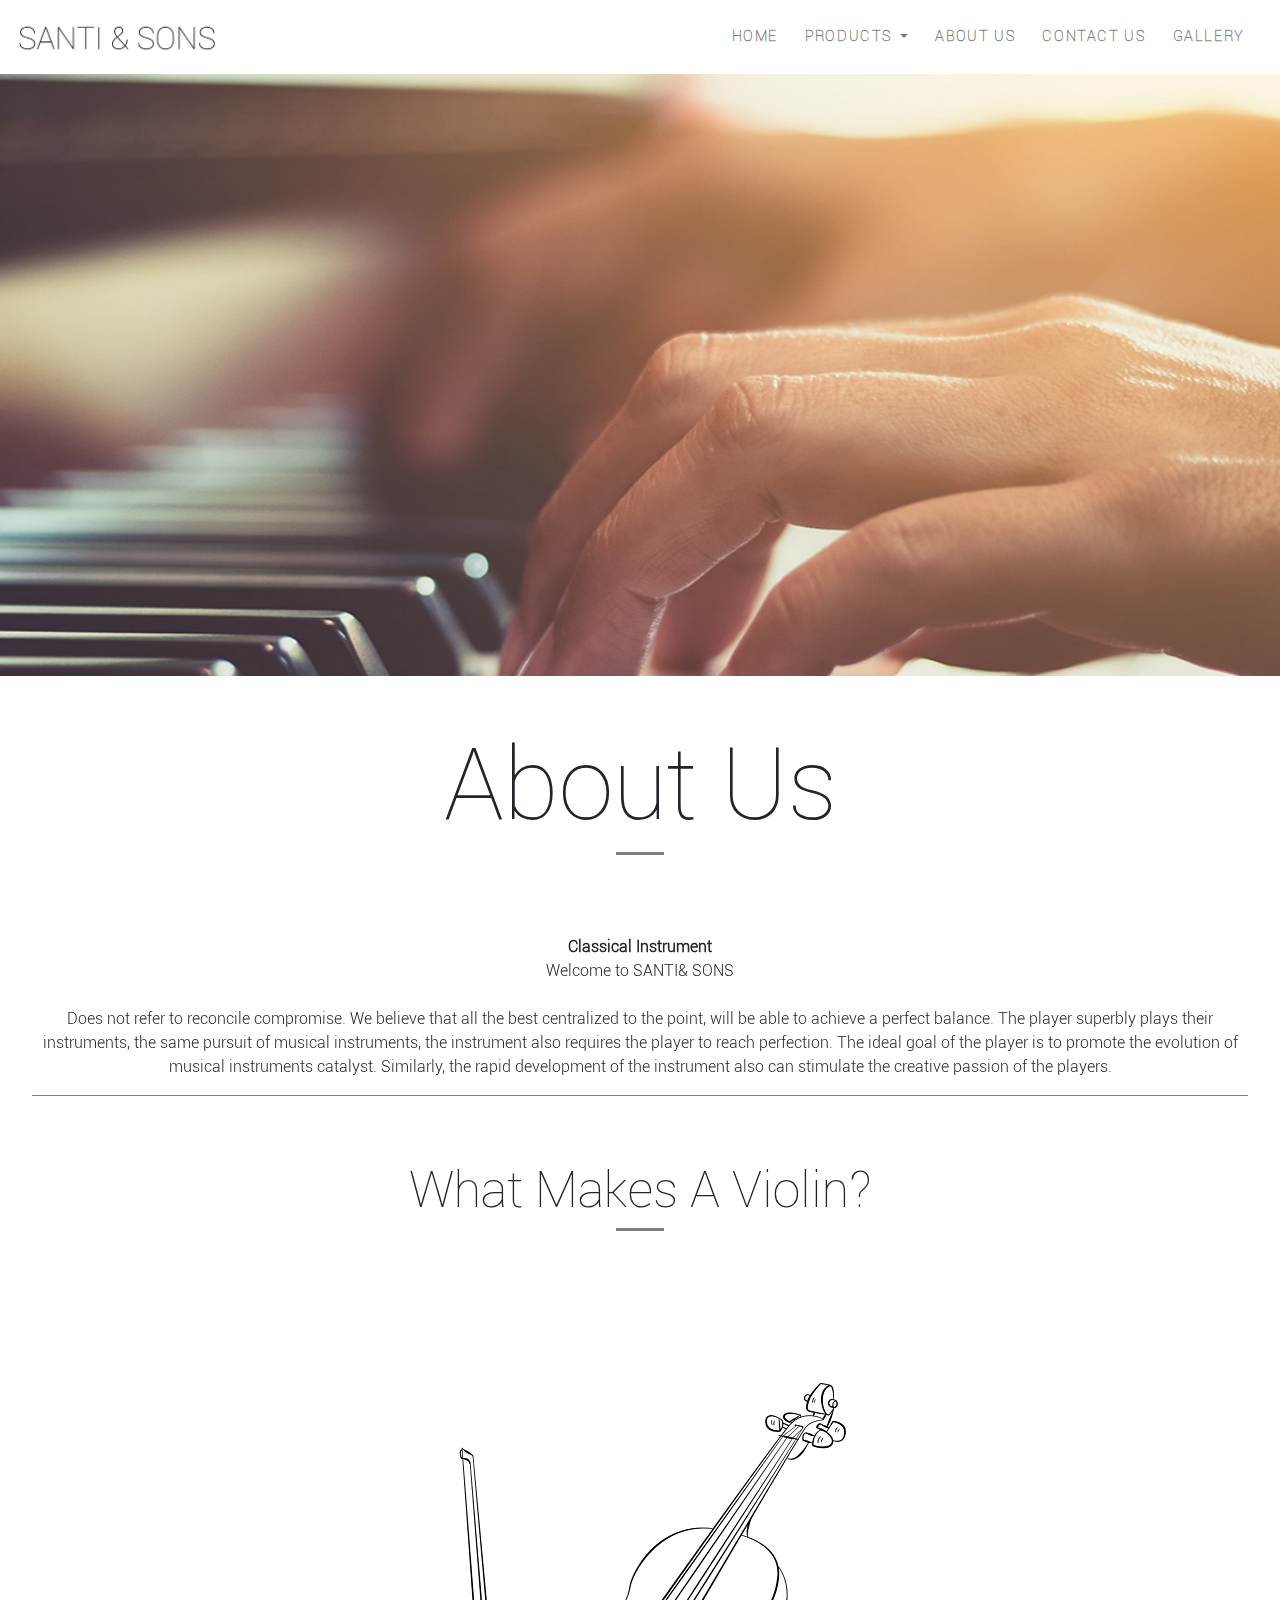
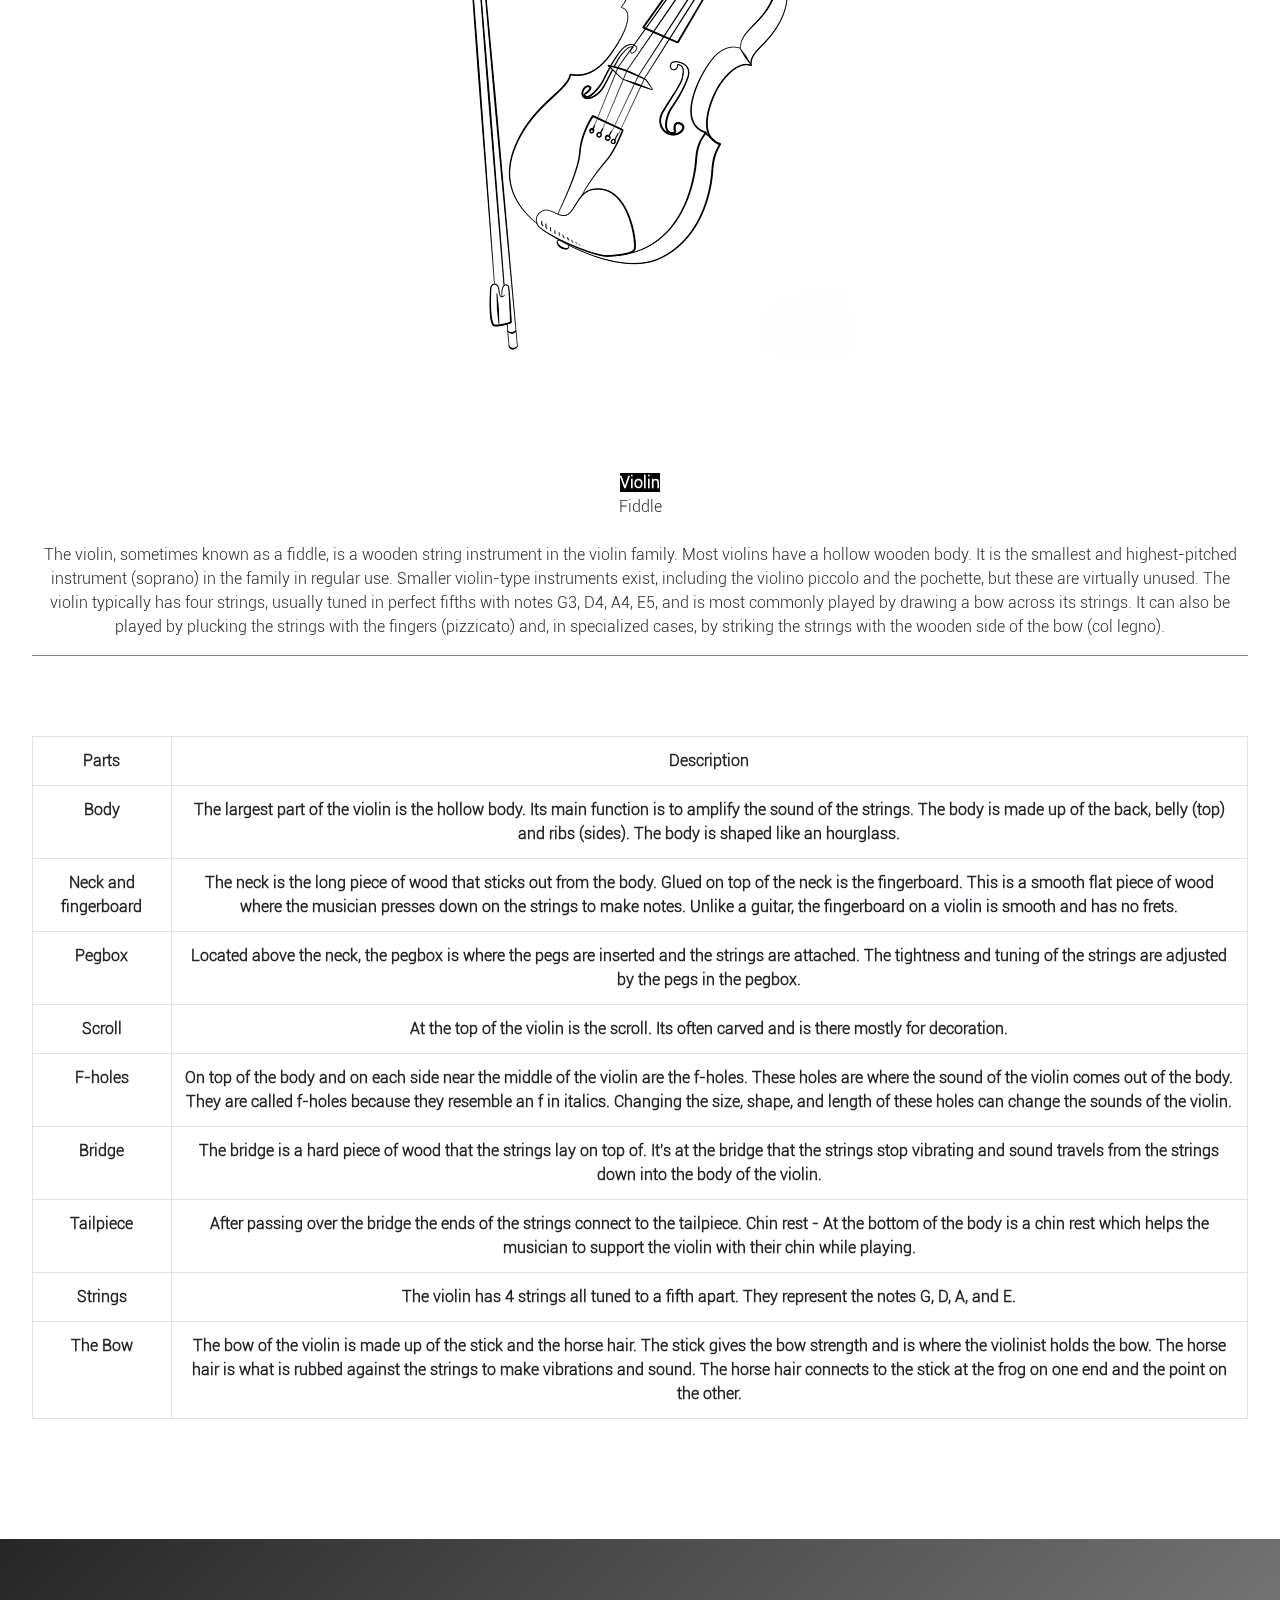
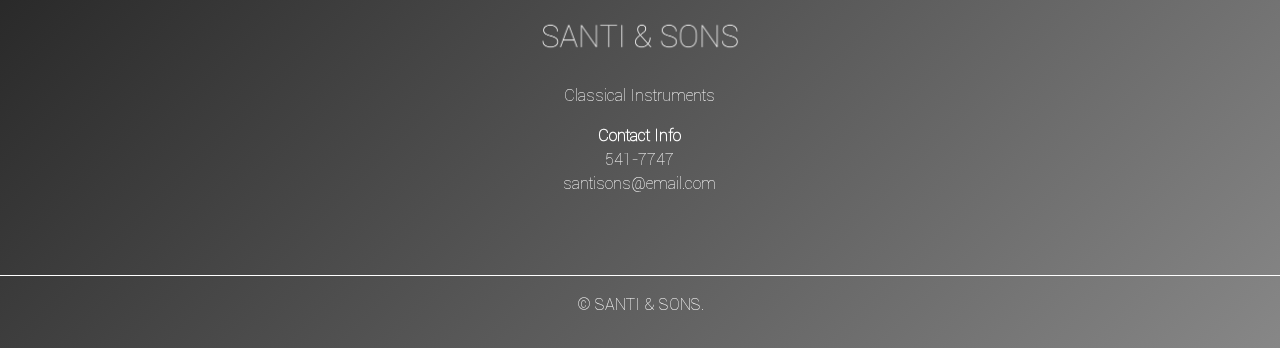
<file: about.html>
<!DOCTYPE html>

<html>

<head>
    <meta charset="UTF-8">
    <meta name="viewport" content="width=device-width">
    <title>SANTI & SONS</title>
    <meta name="description" content="Classical Instruments">
    <meta name="keywords" content="Musical Instruments">
    <meta name="author" content="Matthew Lawrence Guimong">
    <link rel="stylesheet" href="https://stackpath.bootstrapcdn.com/bootstrap/4.4.1/css/bootstrap.min.css"
        integrity="sha384-Vkoo8x4CGsO3+Hhxv8T/Q5PaXtkKtu6ug5TOeNV6gBiFeWPGFN9MuhOf23Q9Ifjh" crossorigin="anonymous">
    <link rel="icon" href="pictures/core/s&s.ico">
    <link rel="stylesheet" href="css/style.css">
    <link rel="stylesheet" href="css/fixed.css">
    <link rel="stylesheet" href="css/lightbox.min.css">
</head>

<body data-spy="scroll" data-target="#navbarResponsive">

    <!--Main-->

    <div id="home">

        <!--Navbar-->

        <nav class="navbar navbar-light bg-light navbar-expand-md fixed-top">
            <a class="navbar-brand" href="index.html"><img src="pictures/core/banner_b.png"></a>
            <button class="navbar-toggler" type="button" data-toggle="collapse" data-target="#navbarResponsive">
                <span class="navbar-toggler-icon"></span>
            </button>
            <div class="collapse navbar-collapse" id="navbarResponsive">
                <ul class="navbar-nav ml-auto">
                    <li class="nav-item">
                        <a class="nav-link" href="index.html">Home</a>
                    </li>
                    <li class="nav-item dropdown">
                        <a class="nav-link dropdown-toggle" href="#" id="navbarDropdown" role="button"
                            data-toggle="dropdown" aria-haspopup="true" aria-expanded="false">
                            Products
                        </a>
                        <div class="dropdown-menu" aria-labelledby="navbarDropdown">
                            <a class="dropdown-item" href="violin.html">VIOLIN</a>
                            <a class="dropdown-item" href="viola.html">VIOLA</a>
                            <a class="dropdown-item" href="piano.html">PIANO</a>
                            <a class="dropdown-item" href="cello.html">CELLO</a>
                            <a class="dropdown-item" href="bass.html">DOUBLE BASS</a>
                        </div>
                    </li>
                    <li class="nav-item">
                        <a class="nav-link" href="about.html">About Us</a>
                    </li>
                    <li class="nav-item">
                        <a class="nav-link" href="contact.html">Contact Us</a>
                    </li>
                    <li class="nav-item">
                        <a class="nav-link" href="gallery.html">Gallery</a>
                    </li>
                </ul>
            </div>
        </nav>

        <!--Background-->

        <div class="landing">
            <div class="home-wrap">
                <div class="home-inner about">
                </div>
            </div>
        </div>
    </div>

    <!--Product-->

    <div id="products" class="offset">
        <div class="jumbotron">
            <div class="col-12 text-center">
                <h3 class="heading prod">About Us</h3>
                <div class="heading-underline"></div>
            </div>

            <div class="row">
                <div class="col-md-12">
                    <div class="row">
                        <div class="col-md-12 text-center">
                            <blockquote>
                                <strong>Classical Instrument</strong>
                                <br>
                                Welcome to SANTI& SONS
                                <br>
                                <br>
                                Does not refer to reconcile compromise. We believe that all
                                the best centralized to the point, will be able to achieve a perfect balance. The player
                                superbly plays their instruments, the same pursuit of musical instruments, the
                                instrument also requires the player to reach perfection. The ideal goal of the player is
                                to promote the evolution of musical instruments catalyst. Similarly, the rapid
                                development of the instrument also can stimulate the creative passion of the players.
                                <hr class="clients-hr">
                            </blockquote>
                        </div>
                    </div>
                </div>
            </div>

            <div class="col-12 text-center">
                <h3 class="heading vio">What Makes A Violin?</h3>
                <div class="heading-underline"></div>
            </div>

            <div class="row">
                <div class="col-md-12 abut">
                    <div class="row">
                        <div class="col-md-12 abt text-center">
                            <img src="pictures/products/pviolin.png" alt="Parts" usemap="#parts" class="img-fluid">
                            <map name="parts">
                                <area shape="rect" coords="388,185,292,263" alt="Body" href="violin/body.jpg"
                                    data-lightbox="mygallery">
                                <area shape="rect" coords="368,84,284,167" alt="Neck" href="violin/neck.jpg"
                                    data-lightbox="mygallery">
                                <area shape="rect" coords="332,45,414,97" alt="Pegbox" href="violin/peg.jpg"
                                    data-lightbox="mygallery">
                                <area shape="rect" coords="369,21,412,55" alt="Scroll" href="violin/scroll.jpg"
                                    data-lightbox="mygallery">
                                <area shape="rect" coords="233,303,257,379" alt="F-Holes" href="violin/fhole.jpg"
                                    data-lightbox="mygallery">
                                <area shape="rect" coords="177,299,226,339" alt="Bridge" href="violin/bridge.jpg"
                                    data-lightbox="mygallery">
                                <area shape="rect" coords="203,369,132,419" alt="Tailpiece" href="violin/tail.jpg"
                                    data-lightbox="mygallery">
                                <area shape="rect" coords="111,424,207,499" alt="Chin Rest" href="violin/chin.jpg"
                                    data-lightbox="mygallery">
                                <area shape="rect" coords="313,179,210,266" alt="Strings" href="violin/strings.jpg"
                                    data-lightbox="mygallery">
                                <area shape="rect" coords="27,85,90,587" alt="Bow" href="violin/bow.jpg"
                                    data-lightbox="mygallery">
                            </map>
                        </div>
                    </div>
                </div>
            </div>

            <div class="row">
                <div class="col-md-12">
                    <div class="row">
                        <div class="col-md-12 text-center">
                            <blockquote>
                                <a href="pictures/blog/1.jpg" target="_pic" class="sel"
                                    data-lightbox="mygallery"><strong>Violin</strong></a>
                                <br>
                                Fiddle
                                <br>
                                <br>
                                The violin, sometimes known as a fiddle, is a wooden string instrument in the violin
                                family. Most violins have a hollow wooden body. It is the smallest and highest-pitched
                                instrument (soprano) in the family in regular use. Smaller violin-type instruments
                                exist, including the violino piccolo and the pochette, but these are virtually unused.
                                The violin typically has four strings, usually tuned in perfect fifths with notes G3,
                                D4, A4, E5, and is most commonly played by drawing a bow across its strings. It can also
                                be played by plucking the strings with the fingers (pizzicato) and, in specialized
                                cases, by striking the strings with the wooden side of the bow (col legno).
                                <hr class="clients-hr">
                            </blockquote>
                        </div>
                    </div>
                </div>
            </div>

            <div class="row">
                <div class="col-md-12">
                    <div class="row">
                        <div class="col-md-12 text-center">
                            <table class="table table-bordered table-hover">
                                <tr class="active">
                                    <th>
                                        Parts
                                    </th>
                                    <th>
                                        Description
                                    </th>
                                </tr>
                                <tr>
                                    <th>
                                        Body
                                    </th>
                                    <th>
                                        The largest part of the violin is the hollow body. Its main function is to
                                        amplify the sound of the strings. The body is made up of the back, belly (top)
                                        and ribs (sides). The body is shaped like an hourglass.
                                    </th>
                                </tr>
                                <tr>
                                    <th>
                                        Neck and fingerboard
                                    </th>
                                    <th>
                                        The neck is the long piece of wood that sticks out from the body. Glued on top
                                        of the neck is the fingerboard. This is a smooth flat piece of wood where the
                                        musician presses down on the strings to make notes. Unlike a guitar, the
                                        fingerboard on a violin is smooth and has no frets.
                                    </th>
                                </tr>
                                <tr>
                                    <th>
                                        Pegbox
                                    </th>
                                    <th>
                                        Located above the neck, the pegbox is where the pegs are inserted and the
                                        strings are attached. The tightness and tuning of the strings are adjusted by
                                        the pegs in the pegbox.
                                    </th>
                                </tr>
                                <tr>
                                    <th>
                                        Scroll
                                    </th>
                                    <th>
                                        At the top of the violin is the scroll. Its often carved and is there mostly for
                                        decoration.
                                    </th>
                                </tr>
                                <tr>
                                    <th>
                                        F-holes
                                    </th>
                                    <th>
                                        On top of the body and on each side near the middle of the violin are the
                                        f-holes. These holes are where the sound of the violin comes out of the body.
                                        They are called f-holes because they resemble an f in italics. Changing the
                                        size, shape, and length of these holes can change the sounds of the violin.
                                    </th>
                                </tr>
                                <tr>
                                    <th>
                                        Bridge
                                    </th>
                                    <th>
                                        The bridge is a hard piece of wood that the strings lay on top of. It's at the
                                        bridge that the strings stop vibrating and sound travels from the strings down
                                        into the body of the violin.
                                    </th>
                                </tr>
                                <tr>
                                    <th>
                                        Tailpiece
                                    </th>
                                    <th>
                                        After passing over the bridge the ends of the strings connect to the tailpiece.
                                        Chin rest - At the bottom of the body is a chin rest which helps the musician to
                                        support the violin with their chin while playing.
                                    </th>
                                </tr>
                                <tr>
                                    <th>
                                        Strings
                                    </th>
                                    <th>
                                        The violin has 4 strings all tuned to a fifth apart. They represent the notes G,
                                        D, A, and E.
                                    </th>
                                </tr>
                                <tr>
                                    <th>
                                        The Bow
                                    </th>
                                    <th>
                                        The bow of the violin is made up of the stick and the horse hair. The stick
                                        gives the bow strength and is where the violinist holds the bow. The horse hair
                                        is what is rubbed against the strings to make vibrations and sound. The horse
                                        hair connects to the stick at the frog on one end and the point on the other.
                                    </th>
                                </tr>
                            </table>
                        </div>
                    </div>
                </div>
            </div>

        </div>
    </div>

    <!--Footer-->

    <div id="footer" class="offset">
        <footer>
            <div class="row justify-content-center">
                <div class="col-md-5 text-center">
                    <img src="pictures/core/banner.png">
                    <p>Classical Instruments</p>
                    <strong>Contact Info</strong>
                    <p>541-7747<br>santisons@email.com</p>
                </div>
                <hr class="socket">
                &copy; SANTI & SONS.
            </div>
        </footer>
    </div>

    <!--Scripts-->

    <script src="https://code.jquery.com/jquery-3.4.1.slim.min.js"
        integrity="sha384-J6qa4849blE2+poT4WnyKhv5vZF5SrPo0iEjwBvKU7imGFAV0wwj1yYfoRSJoZ+n" crossorigin="anonymous">
    </script>
    <script src="https://cdn.jsdelivr.net/npm/popper.js@1.16.0/dist/umd/popper.min.js"
        integrity="sha384-Q6E9RHvbIyZFJoft+2mJbHaEWldlvI9IOYy5n3zV9zzTtmI3UksdQRVvoxMfooAo" crossorigin="anonymous">
    </script>
    <script src="https://stackpath.bootstrapcdn.com/bootstrap/4.4.1/js/bootstrap.min.js"
        integrity="sha384-wfSDF2E50Y2D1uUdj0O3uMBJnjuUD4Ih7YwaYd1iqfktj0Uod8GCExl3Og8ifwB6" crossorigin="anonymous">
    </script>
    <script src="js/lightbox-plus-jquery.min.js"></script>

</body>

</html>
</file>
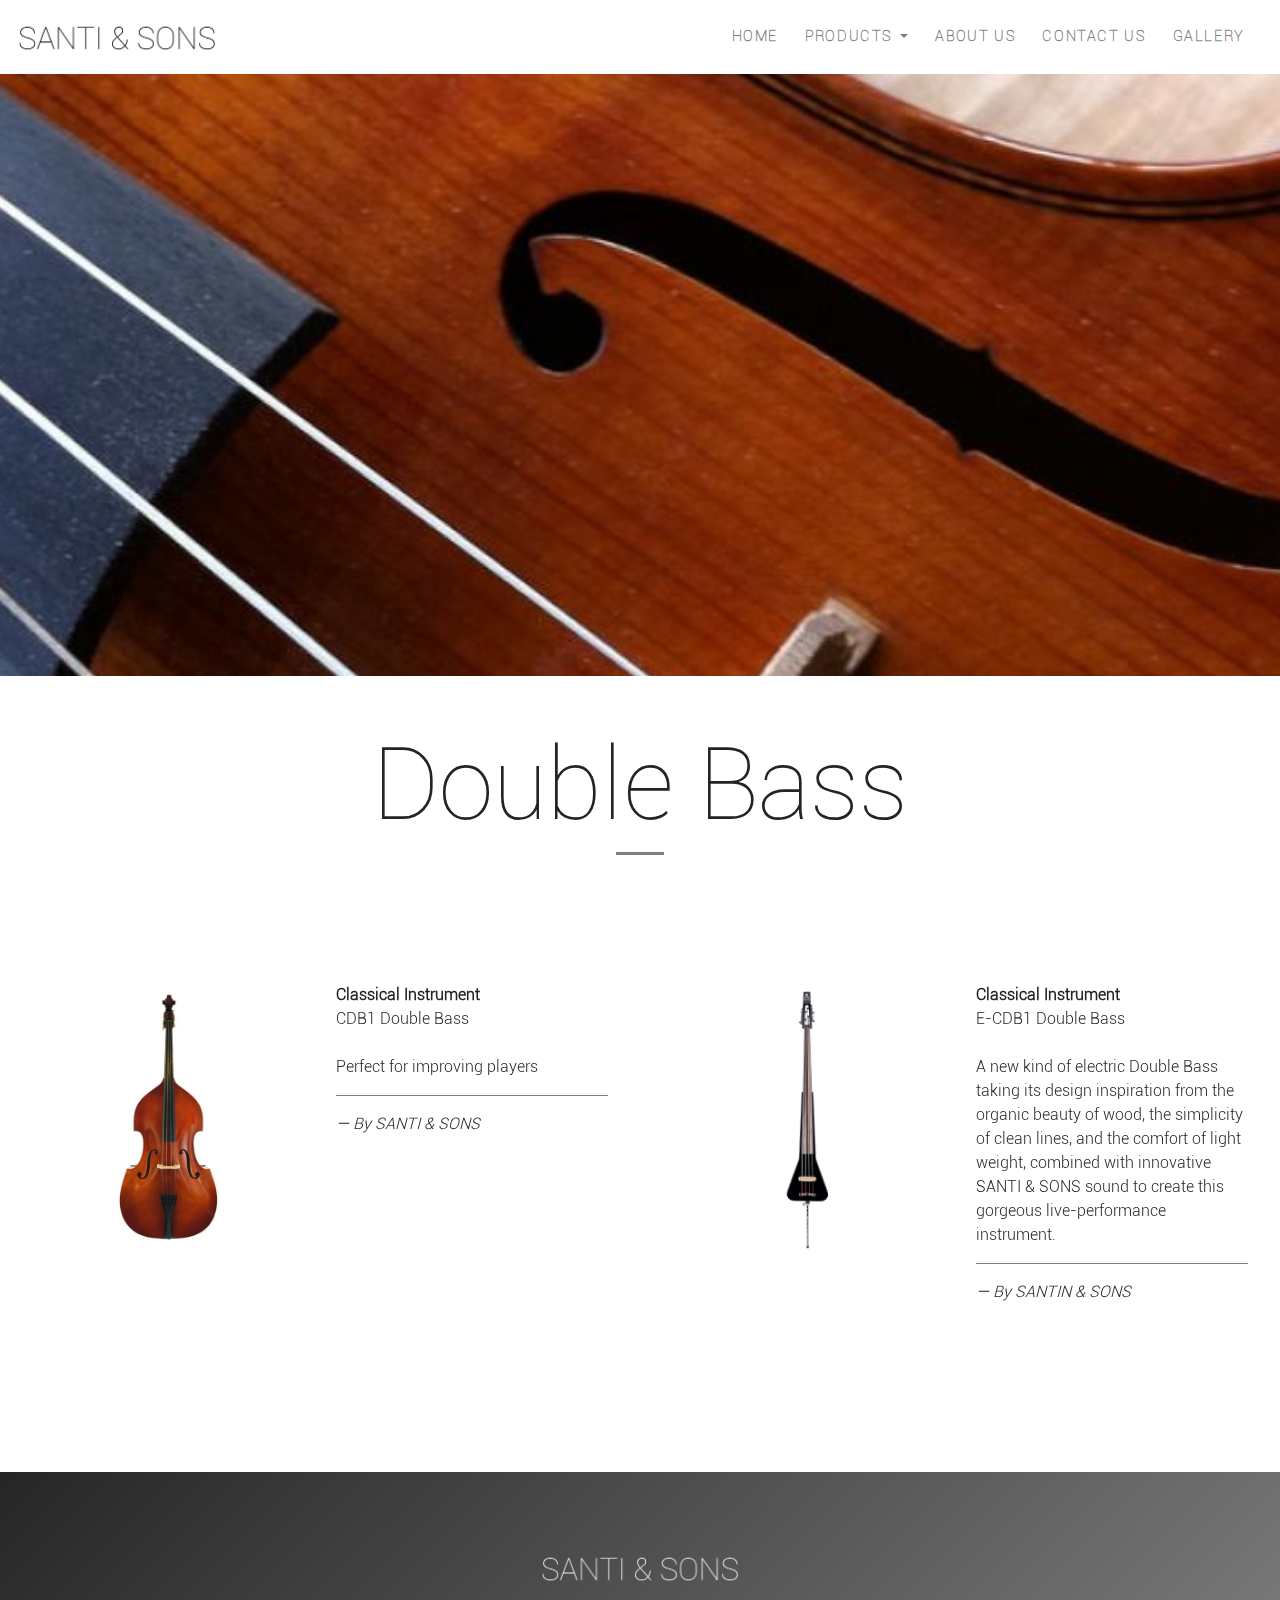
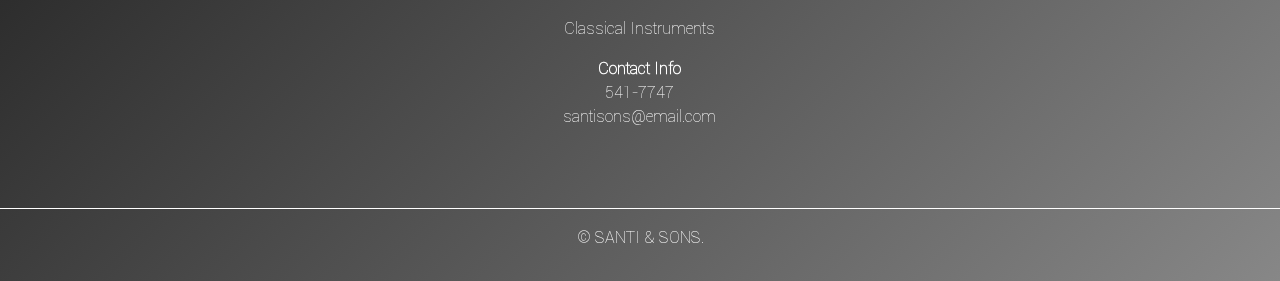
<file: bass.html>
<!DOCTYPE html>

<html>

<head>
    <meta charset="UTF-8">
    <meta name="viewport" content="width=device-width">
    <title>SANTI & SONS</title>
    <meta name="description" content="Classical Instruments">
    <meta name="keywords" content="Musical Instruments">
    <meta name="author" content="Matthew Lawrence Guimong">
    <link rel="stylesheet" href="https://stackpath.bootstrapcdn.com/bootstrap/4.4.1/css/bootstrap.min.css"
        integrity="sha384-Vkoo8x4CGsO3+Hhxv8T/Q5PaXtkKtu6ug5TOeNV6gBiFeWPGFN9MuhOf23Q9Ifjh" crossorigin="anonymous">
    <link rel="icon" href="pictures/core/s&s.ico">
    <link rel="stylesheet" href="css/style.css">
    <link rel="stylesheet" href="css/fixed.css">
    <link rel="stylesheet" href="css/lightbox.min.css">
</head>

<body data-spy="scroll" data-target="#navbarResponsive">

    <!--Main-->

    <div id="home">

        <!--Navbar-->

        <nav class="navbar navbar-light bg-light navbar-expand-md fixed-top">
            <a class="navbar-brand" href="index.html"><img src="pictures/core/banner_b.png"></a>
            <button class="navbar-toggler" type="button" data-toggle="collapse" data-target="#navbarResponsive">
                <span class="navbar-toggler-icon"></span>
            </button>
            <div class="collapse navbar-collapse" id="navbarResponsive">
                <ul class="navbar-nav ml-auto">
                    <li class="nav-item">
                        <a class="nav-link" href="index.html">Home</a>
                    </li>
                    <li class="nav-item dropdown">
                        <a class="nav-link dropdown-toggle" href="#" id="navbarDropdown" role="button"
                            data-toggle="dropdown" aria-haspopup="true" aria-expanded="false">
                            Products
                        </a>
                        <div class="dropdown-menu" aria-labelledby="navbarDropdown">
                            <a class="dropdown-item" href="violin.html">VIOLIN</a>
                            <a class="dropdown-item" href="viola.html">VIOLA</a>
                            <a class="dropdown-item" href="piano.html">PIANO</a>
                            <a class="dropdown-item" href="cello.html">CELLO</a>
                            <a class="dropdown-item" href="bass.html">DOUBLE BASS</a>
                        </div>
                    </li>
                    <li class="nav-item">
                        <a class="nav-link" href="about.html">About Us</a>
                    </li>
                    <li class="nav-item">
                        <a class="nav-link" href="contact.html">Contact Us</a>
                    </li>
                    <li class="nav-item">
                        <a class="nav-link" href="gallery.html">Gallery</a>
                    </li>
                </ul>
            </div>
        </nav>

        <!--Background-->

        <div class="landing">
            <div class="home-wrap">
                <div class="home-inner">
                </div>
            </div>
        </div>
    </div>

    <!--Product-->

    <div id="products" class="offset">
        <div class="jumbotron">
            <div class="col-12 text-center">
                <h3 class="heading prod">Double Bass</h3>
                <div class="heading-underline"></div>
            </div>

            <div class="row">
                <div class="col-md-6 make">
                    <div class="row">
                        <div class="col-md-6 mod">
                            <a href="pictures/products/updbass3.jpg" data-lightbox="mygallery"><img
                                    src="pictures/products/updbass3.jpg"></a>
                        </div>

                        <div class="col-md-6">
                            <blockquote>
                                <strong>Classical Instrument</strong>
                                <br>
                                CDB1 Double Bass
                                <br>
                                <br>
                                Perfect for improving players
                                <hr class="clients-hr">
                                <cite>&#8212; By SANTI & SONS</cite>
                            </blockquote>
                        </div>
                    </div>
                </div>

                <div class="col-md-6 make">
                    <div class="row">
                        <div class="col-md-6 mod">
                            <a href="pictures/products/updbass4.jpg" data-lightbox="mygallery"><img
                                    src="pictures/products/updbass4.jpg"></a>
                        </div>

                        <div class="col-md-6">
                            <blockquote>
                                <strong>Classical Instrument</strong>
                                <br>
                                E-CDB1 Double Bass
                                <br>
                                <br>
                                A new kind of electric Double Bass taking its design inspiration from the organic beauty
                                of wood, the simplicity of clean lines, and the comfort of light weight, combined with
                                innovative SANTI & SONS sound to create this gorgeous live-performance instrument.
                                <hr class="clients-hr">
                                <cite>&#8212; By SANTIN & SONS</cite>
                            </blockquote>
                        </div>
                    </div>
                </div>
            </div>
        </div>
    </div>

    <!--Footer-->

    <div id="footer" class="offset">
        <footer>
            <div class="row justify-content-center">
                <div class="col-md-5 text-center">
                    <img src="pictures/core/banner.png">
                    <p>Classical Instruments</p>
                    <strong>Contact Info</strong>
                    <p>541-7747<br>santisons@email.com</p>
                </div>
                <hr class="socket">
                &copy; SANTI & SONS.
            </div>
        </footer>
    </div>

    <!--Scripts-->

    <script src="https://code.jquery.com/jquery-3.4.1.slim.min.js"
        integrity="sha384-J6qa4849blE2+poT4WnyKhv5vZF5SrPo0iEjwBvKU7imGFAV0wwj1yYfoRSJoZ+n" crossorigin="anonymous">
    </script>
    <script src="https://cdn.jsdelivr.net/npm/popper.js@1.16.0/dist/umd/popper.min.js"
        integrity="sha384-Q6E9RHvbIyZFJoft+2mJbHaEWldlvI9IOYy5n3zV9zzTtmI3UksdQRVvoxMfooAo" crossorigin="anonymous">
    </script>
    <script src="https://stackpath.bootstrapcdn.com/bootstrap/4.4.1/js/bootstrap.min.js"
        integrity="sha384-wfSDF2E50Y2D1uUdj0O3uMBJnjuUD4Ih7YwaYd1iqfktj0Uod8GCExl3Og8ifwB6" crossorigin="anonymous">
    </script>
    <script src="js/lightbox-plus-jquery.min.js"></script>

</body>

</html>
</file>
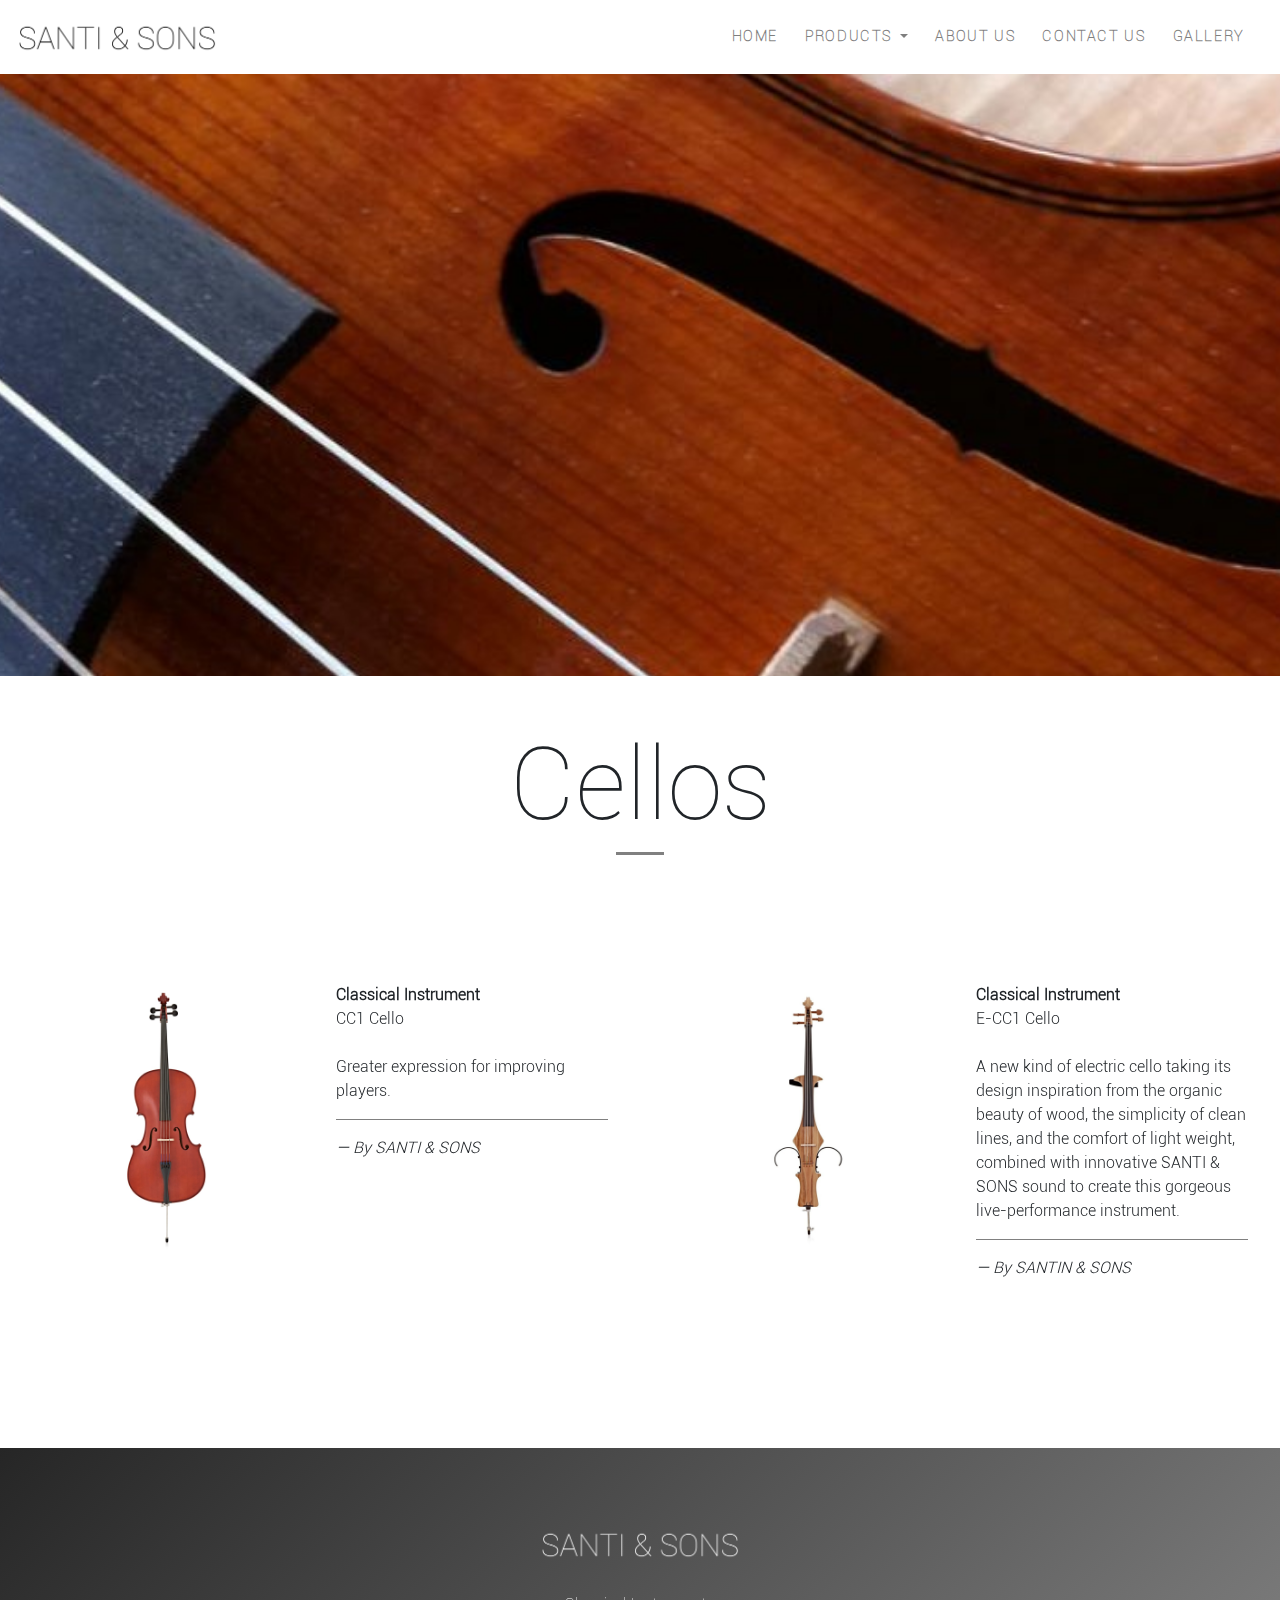
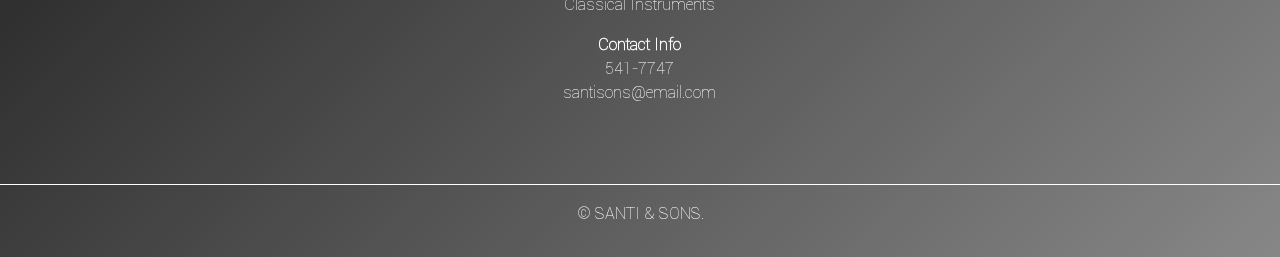
<file: cello.html>
<!DOCTYPE html>

<html>

<head>
    <meta charset="UTF-8">
    <meta name="viewport" content="width=device-width">
    <title>SANTI & SONS</title>
    <meta name="description" content="Classical Instruments">
    <meta name="keywords" content="Musical Instruments">
    <meta name="author" content="Matthew Lawrence Guimong">
    <link rel="stylesheet" href="https://stackpath.bootstrapcdn.com/bootstrap/4.4.1/css/bootstrap.min.css"
        integrity="sha384-Vkoo8x4CGsO3+Hhxv8T/Q5PaXtkKtu6ug5TOeNV6gBiFeWPGFN9MuhOf23Q9Ifjh" crossorigin="anonymous">
    <link rel="icon" href="pictures/core/s&s.ico">
    <link rel="stylesheet" href="css/style.css">
    <link rel="stylesheet" href="css/fixed.css">
    <link rel="stylesheet" href="css/lightbox.min.css">
</head>

<body data-spy="scroll" data-target="#navbarResponsive">

    <!--Main-->

    <div id="home">

        <!--Navbar-->

        <nav class="navbar navbar-light bg-light navbar-expand-md fixed-top">
            <a class="navbar-brand" href="index.html"><img src="pictures/core/banner_b.png"></a>
            <button class="navbar-toggler" type="button" data-toggle="collapse" data-target="#navbarResponsive">
                <span class="navbar-toggler-icon"></span>
            </button>
            <div class="collapse navbar-collapse" id="navbarResponsive">
                <ul class="navbar-nav ml-auto">
                    <li class="nav-item">
                        <a class="nav-link" href="index.html">Home</a>
                    </li>
                    <li class="nav-item dropdown">
                        <a class="nav-link dropdown-toggle" href="#" id="navbarDropdown" role="button"
                            data-toggle="dropdown" aria-haspopup="true" aria-expanded="false">
                            Products
                        </a>
                        <div class="dropdown-menu" aria-labelledby="navbarDropdown">
                            <a class="dropdown-item" href="violin.html">VIOLIN</a>
                            <a class="dropdown-item" href="viola.html">VIOLA</a>
                            <a class="dropdown-item" href="piano.html">PIANO</a>
                            <a class="dropdown-item" href="cello.html">CELLO</a>
                            <a class="dropdown-item" href="bass.html">DOUBLE BASS</a>
                        </div>
                    </li>
                    <li class="nav-item">
                        <a class="nav-link" href="about.html">About Us</a>
                    </li>
                    <li class="nav-item">
                        <a class="nav-link" href="contact.html">Contact Us</a>
                    </li>
                    <li class="nav-item">
                        <a class="nav-link" href="gallery.html">Gallery</a>
                    </li>
                </ul>
            </div>
        </nav>

        <!--Background-->

        <div class="landing">
            <div class="home-wrap">
                <div class="home-inner">
                </div>
            </div>
        </div>
    </div>

    <!--Product-->

    <div id="products" class="offset">
        <div class="jumbotron">
            <div class="col-12 text-center">
                <h3 class="heading prod">Cellos</h3>
                <div class="heading-underline"></div>
            </div>

            <div class="row">

                <div class="col-md-6 make">
                    <div class="row">
                        <div class="col-md-6 mod">
                            <a href="pictures/products/cello3.jpg" data-lightbox="mygallery"><img
                                    src="pictures/products/cello3.jpg"></a>
                        </div>

                        <div class="col-md-6">
                            <blockquote>
                                <strong>Classical Instrument</strong>
                                <br>
                                CC1 Cello
                                <br>
                                <br>
                                Greater expression for improving players.
                                <hr class="clients-hr">
                                <cite>&#8212; By SANTI & SONS</cite>
                            </blockquote>
                        </div>
                    </div>
                </div>

                <div class="col-md-6 make">
                    <div class="row">
                        <div class="col-md-6 mod">
                            <a href="pictures/products/cello4.jpg" data-lightbox="mygallery"><img
                                    src="pictures/products/cello4.jpg"></a>
                        </div>

                        <div class="col-md-6">
                            <blockquote>
                                <strong>Classical Instrument</strong>
                                <br>
                                E-CC1 Cello
                                <br>
                                <br>
                                A new kind of electric cello taking its design inspiration from the organic beauty of
                                wood, the simplicity of clean lines, and the comfort of light weight, combined with
                                innovative SANTI & SONS sound to create this gorgeous live-performance instrument.
                                <hr class="clients-hr">
                                <cite>&#8212; By SANTIN & SONS</cite>
                            </blockquote>
                        </div>
                    </div>
                </div>
            </div>
        </div>
    </div>

    <!--Footer-->

    <div id="footer" class="offset">
        <footer>
            <div class="row justify-content-center">
                <div class="col-md-5 text-center">
                    <img src="pictures/core/banner.png">
                    <p>Classical Instruments</p>
                    <strong>Contact Info</strong>
                    <p>541-7747<br>santisons@email.com</p>
                </div>
                <hr class="socket">
                &copy; SANTI & SONS.
            </div>
        </footer>
    </div>

    <!--Scripts-->

    <script src="https://code.jquery.com/jquery-3.4.1.slim.min.js"
        integrity="sha384-J6qa4849blE2+poT4WnyKhv5vZF5SrPo0iEjwBvKU7imGFAV0wwj1yYfoRSJoZ+n" crossorigin="anonymous">
    </script>
    <script src="https://cdn.jsdelivr.net/npm/popper.js@1.16.0/dist/umd/popper.min.js"
        integrity="sha384-Q6E9RHvbIyZFJoft+2mJbHaEWldlvI9IOYy5n3zV9zzTtmI3UksdQRVvoxMfooAo" crossorigin="anonymous">
    </script>
    <script src="https://stackpath.bootstrapcdn.com/bootstrap/4.4.1/js/bootstrap.min.js"
        integrity="sha384-wfSDF2E50Y2D1uUdj0O3uMBJnjuUD4Ih7YwaYd1iqfktj0Uod8GCExl3Og8ifwB6" crossorigin="anonymous">
    </script>
    <script src="js/lightbox-plus-jquery.min.js"></script>

</body>

</html>
</file>
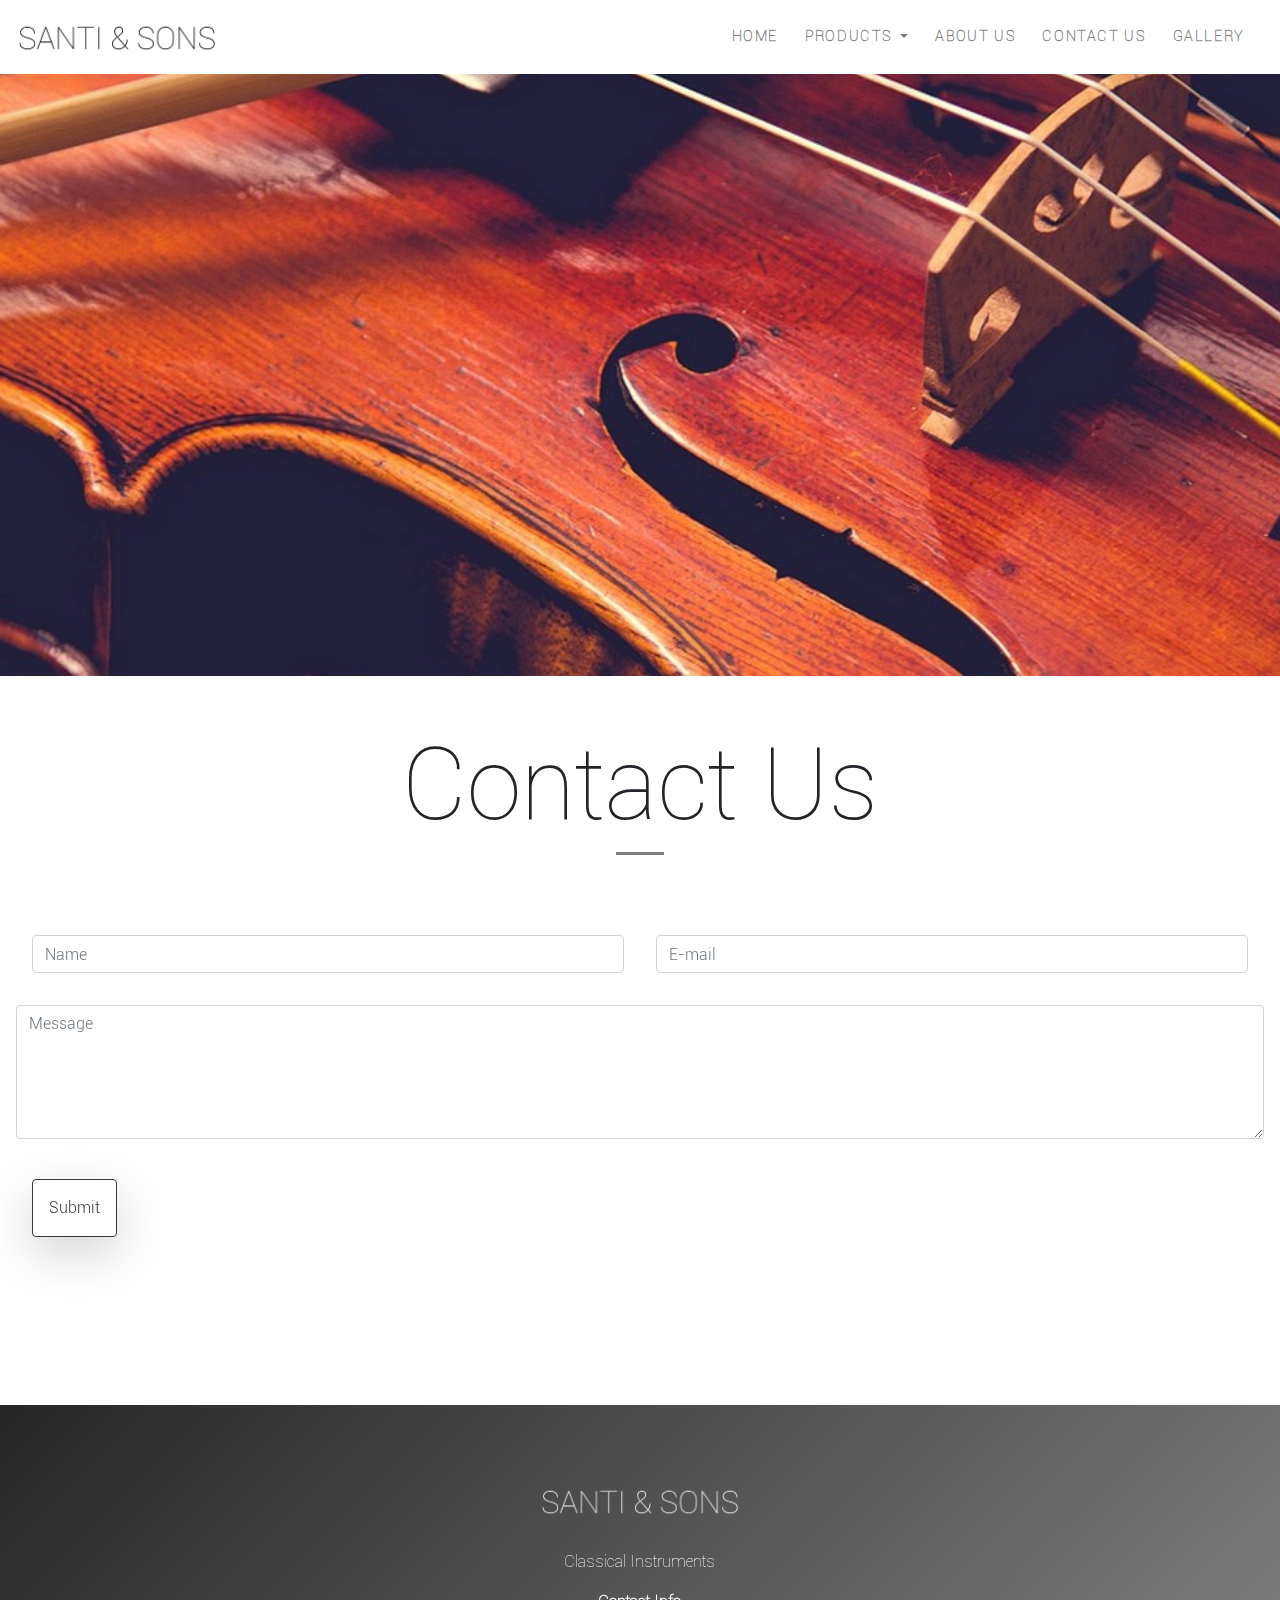
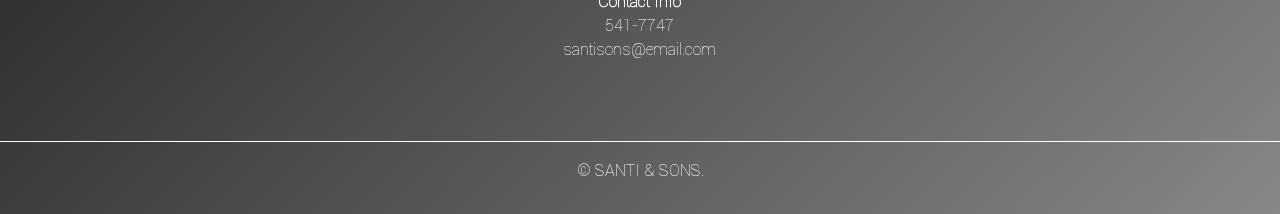
<file: contact.html>
<!DOCTYPE html>

<html>

<head>
    <meta charset="UTF-8">
    <meta name="viewport" content="width=device-width">
    <title>SANTI & SONS</title>
    <meta name="description" content="Classical Instruments">
    <meta name="keywords" content="Musical Instruments">
    <meta name="author" content="Matthew Lawrence Guimong">
    <link rel="stylesheet" href="https://stackpath.bootstrapcdn.com/bootstrap/4.4.1/css/bootstrap.min.css"
        integrity="sha384-Vkoo8x4CGsO3+Hhxv8T/Q5PaXtkKtu6ug5TOeNV6gBiFeWPGFN9MuhOf23Q9Ifjh" crossorigin="anonymous">
    <link rel="icon" href="pictures/core/s&s.ico">
    <link rel="stylesheet" href="css/style.css">
    <link rel="stylesheet" href="css/fixed.css">
    <link rel="stylesheet" href="css/lightbox.min.css">
</head>

<body data-spy="scroll" data-target="#navbarResponsive">

    <!--Main-->

    <div id="home">

        <!--Navbar-->

        <nav class="navbar navbar-light bg-light navbar-expand-md fixed-top">
            <a class="navbar-brand" href="index.html"><img src="pictures/core/banner_b.png"></a>
            <button class="navbar-toggler" type="button" data-toggle="collapse" data-target="#navbarResponsive">
                <span class="navbar-toggler-icon"></span>
            </button>
            <div class="collapse navbar-collapse" id="navbarResponsive">
                <ul class="navbar-nav ml-auto">
                    <li class="nav-item">
                        <a class="nav-link" href="index.html">Home</a>
                    </li>
                    <li class="nav-item dropdown">
                        <a class="nav-link dropdown-toggle" href="#" id="navbarDropdown" role="button"
                            data-toggle="dropdown" aria-haspopup="true" aria-expanded="false">
                            Products
                        </a>
                        <div class="dropdown-menu" aria-labelledby="navbarDropdown">
                            <a class="dropdown-item" href="violin.html">VIOLIN</a>
                            <a class="dropdown-item" href="viola.html">VIOLA</a>
                            <a class="dropdown-item" href="piano.html">PIANO</a>
                            <a class="dropdown-item" href="cello.html">CELLO</a>
                            <a class="dropdown-item" href="bass.html">DOUBLE BASS</a>
                        </div>
                    </li>
                    <li class="nav-item">
                        <a class="nav-link" href="about.html">About Us</a>
                    </li>
                    <li class="nav-item">
                        <a class="nav-link" href="contact.html">Contact Us</a>
                    </li>
                    <li class="nav-item">
                        <a class="nav-link" href="gallery.html">Gallery</a>
                    </li>
                </ul>
            </div>
        </nav>

        <!--Background-->

        <div class="landing">
            <div class="home-wrap">
                <div class="home-inner contact">
                </div>
            </div>
        </div>
    </div>

    <!--Product-->

    <div id="products" class="offset">
        <div class="jumbotron">
            <div class="col-12 text-center">
                <h3 class="heading prod">Contact Us</h3>
                <div class="heading-underline"></div>
            </div>

            <div class="col-lg-12 col-lg-offset-6">
                <form action="thanks.html" id="contact" method="post" class="form" role="form">
                    <div class="row">
                        <div class="col-md-6 form-group">
                            <input type="text" class="form-control" id="name" name="name" placeholder="Name" required>
                        </div>

                        <div class="col-md-6 form-group">
                            <input type="text" class="form-control" id="email" name="email" placeholder="E-mail"
                                required>
                        </div>
                    </div>
                    <textarea name="message" id="message" rows="5" class="form-control"
                        placeholder="Message"></textarea>
                    <br>
                    <div class="row">
                        <div class="col-md-12 form-group">
                            <button class="btn btn-outline-dark shadow-lg p-3 mb-5 bg-white rounded"type="Submit">Submit</button>
                        </div>
                    </div>
                </form>
            </div>
        </div>
    </div>

    <!--Footer-->

    <div id="footer" class="offset">
        <footer>
            <div class="row justify-content-center">
                <div class="col-md-5 text-center">
                    <img src="pictures/core/banner.png">
                    <p>Classical Instruments</p>
                    <strong>Contact Info</strong>
                    <p>541-7747<br>santisons@email.com</p>
                </div>
                <hr class="socket">
                &copy; SANTI & SONS.
            </div>
        </footer>
    </div>

    <!--Scripts-->

    <script src="https://code.jquery.com/jquery-3.4.1.slim.min.js"
        integrity="sha384-J6qa4849blE2+poT4WnyKhv5vZF5SrPo0iEjwBvKU7imGFAV0wwj1yYfoRSJoZ+n" crossorigin="anonymous">
    </script>
    <script src="https://cdn.jsdelivr.net/npm/popper.js@1.16.0/dist/umd/popper.min.js"
        integrity="sha384-Q6E9RHvbIyZFJoft+2mJbHaEWldlvI9IOYy5n3zV9zzTtmI3UksdQRVvoxMfooAo" crossorigin="anonymous">
    </script>
    <script src="https://stackpath.bootstrapcdn.com/bootstrap/4.4.1/js/bootstrap.min.js"
        integrity="sha384-wfSDF2E50Y2D1uUdj0O3uMBJnjuUD4Ih7YwaYd1iqfktj0Uod8GCExl3Og8ifwB6" crossorigin="anonymous">
    </script>
    <script src="js/lightbox-plus-jquery.min.js"></script>

</body>

</html>
</file>
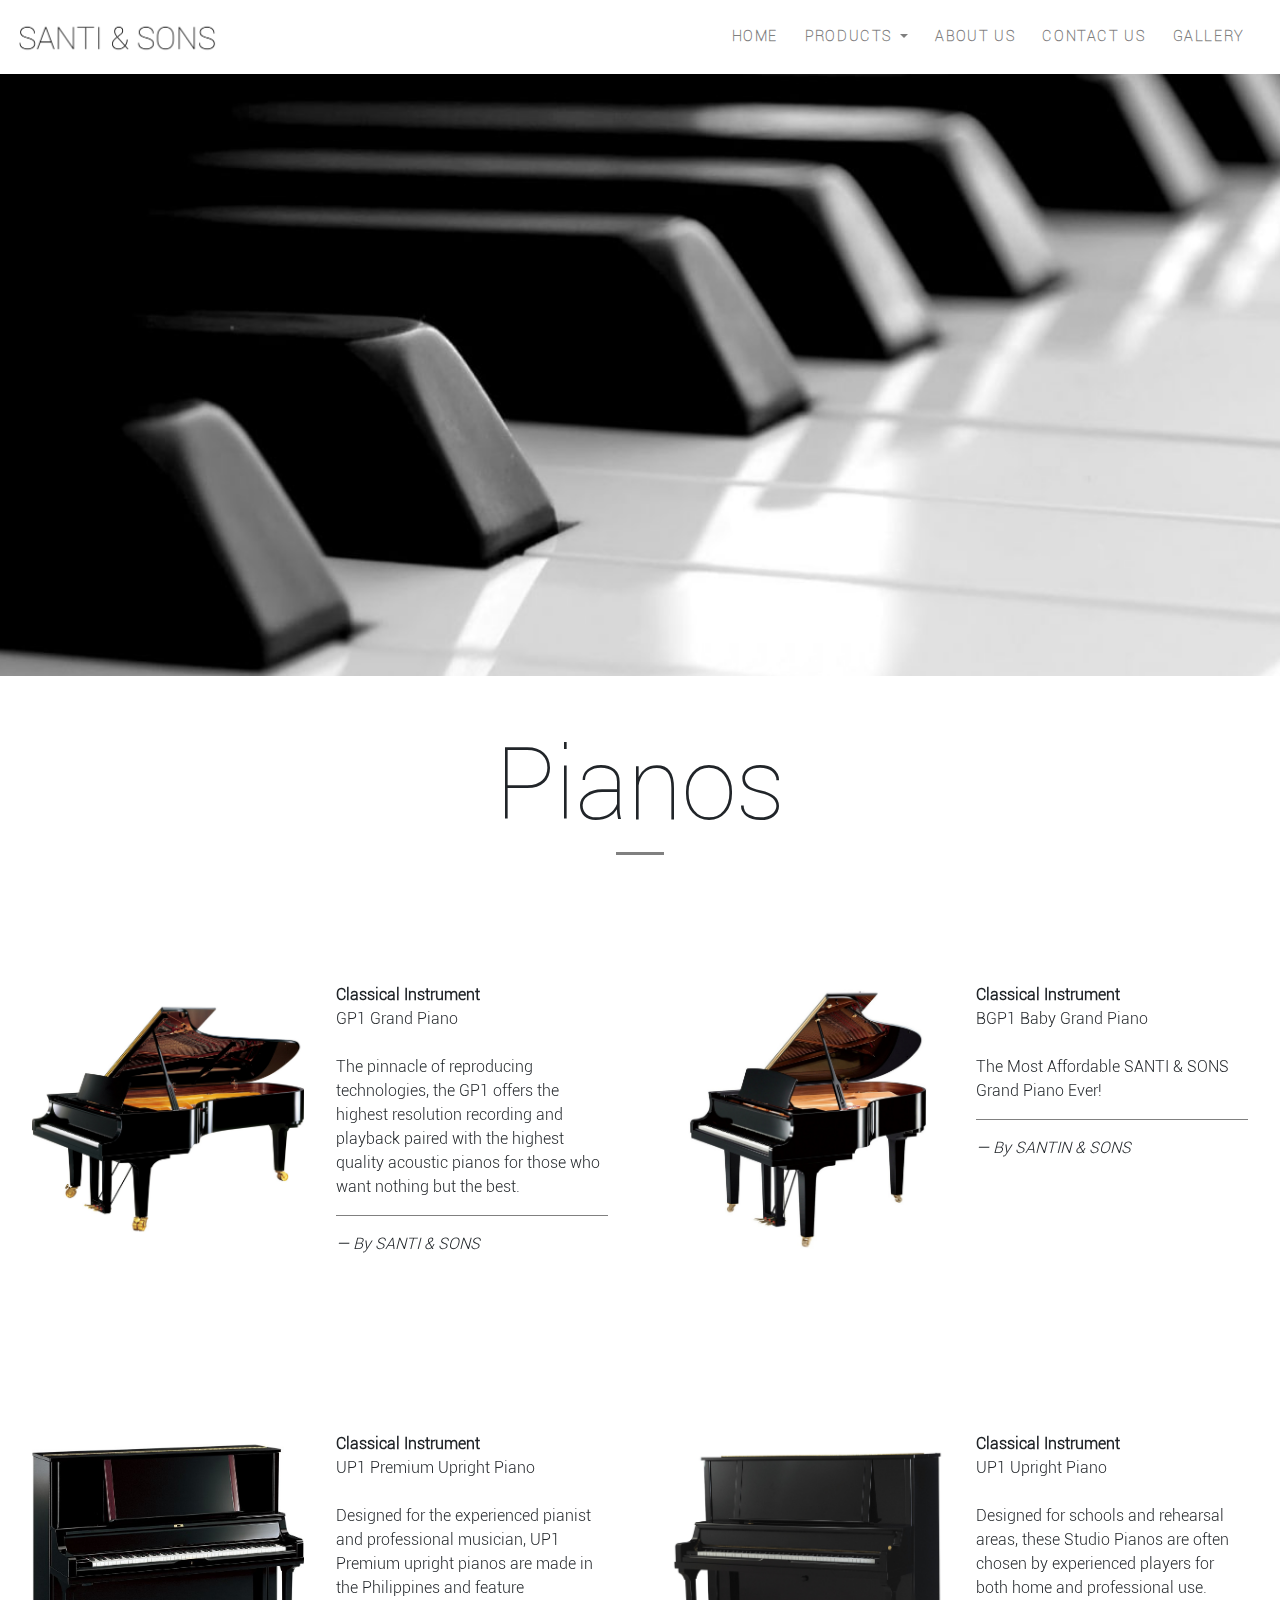
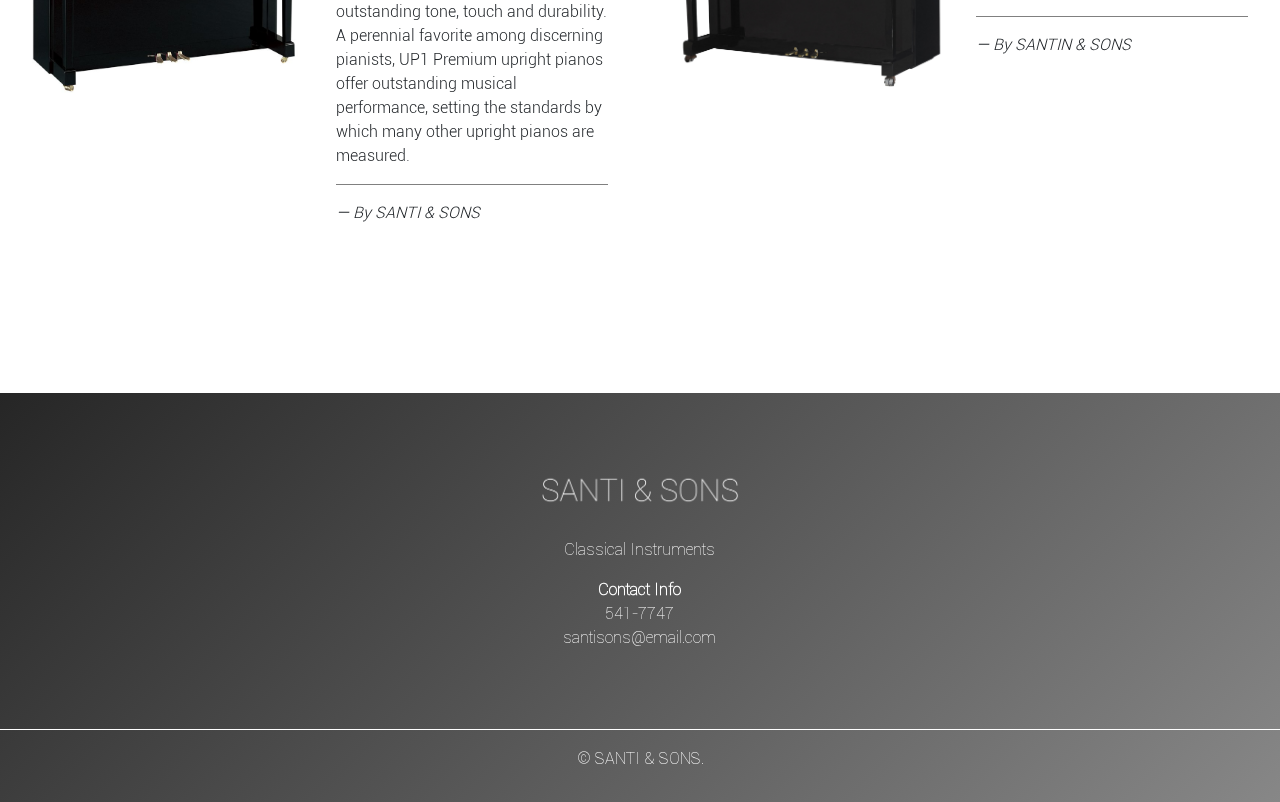
<file: piano.html>
<!DOCTYPE html>

<html>

<head>
    <meta charset="UTF-8">
    <meta name="viewport" content="width=device-width">
    <title>SANTI & SONS</title>
    <meta name="description" content="Classical Instruments">
    <meta name="keywords" content="Musical Instruments">
    <meta name="author" content="Matthew Lawrence Guimong">
    <link rel="stylesheet" href="https://stackpath.bootstrapcdn.com/bootstrap/4.4.1/css/bootstrap.min.css"
        integrity="sha384-Vkoo8x4CGsO3+Hhxv8T/Q5PaXtkKtu6ug5TOeNV6gBiFeWPGFN9MuhOf23Q9Ifjh" crossorigin="anonymous">
    <link rel="icon" href="pictures/core/s&s.ico">
    <link rel="stylesheet" href="css/style.css">
    <link rel="stylesheet" href="css/fixed.css">
    <link rel="stylesheet" href="css/lightbox.min.css">
</head>

<body data-spy="scroll" data-target="#navbarResponsive">

    <!--Main-->

    <div id="home">

        <!--Navbar-->

        <nav class="navbar navbar-light bg-light navbar-expand-md fixed-top">
            <a class="navbar-brand" href="index.html"><img src="pictures/core/banner_b.png"></a>
            <button class="navbar-toggler" type="button" data-toggle="collapse" data-target="#navbarResponsive">
                <span class="navbar-toggler-icon"></span>
            </button>
            <div class="collapse navbar-collapse" id="navbarResponsive">
                <ul class="navbar-nav ml-auto">
                    <li class="nav-item">
                        <a class="nav-link" href="index.html">Home</a>
                    </li>
                    <li class="nav-item dropdown">
                        <a class="nav-link dropdown-toggle" href="#" id="navbarDropdown" role="button"
                            data-toggle="dropdown" aria-haspopup="true" aria-expanded="false">
                            Products
                        </a>
                        <div class="dropdown-menu" aria-labelledby="navbarDropdown">
                            <a class="dropdown-item" href="violin.html">VIOLIN</a>
                            <a class="dropdown-item" href="viola.html">VIOLA</a>
                            <a class="dropdown-item" href="piano.html">PIANO</a>
                            <a class="dropdown-item" href="cello.html">CELLO</a>
                            <a class="dropdown-item" href="bass.html">DOUBLE BASS</a>
                        </div>
                    </li>
                    <li class="nav-item">
                        <a class="nav-link" href="about.html">About Us</a>
                    </li>
                    <li class="nav-item">
                        <a class="nav-link" href="contact.html">Contact Us</a>
                    </li>
                    <li class="nav-item">
                        <a class="nav-link" href="gallery.html">Gallery</a>
                    </li>
                </ul>
            </div>
        </nav>

        <!--Background-->

        <div class="landing">
            <div class="home-wrap">
                <div class="home-inner piano">
                </div>
            </div>
        </div>
    </div>

    <!--Product-->

    <div id="products" class="offset">
        <div class="jumbotron">
            <div class="col-12 text-center">
                <h3 class="heading prod">Pianos</h3>
                <div class="heading-underline"></div>
            </div>

            <div class="row">
                <div class="col-md-6 make">
                    <div class="row">
                        <div class="col-md-6 mod">
                            <a href="pictures/products/gpiano3.jpg" data-lightbox="mygallery"><img
                                    src="pictures/products/gpiano3.jpg"></a>
                        </div>

                        <div class="col-md-6">
                            <blockquote>
                                <strong>Classical Instrument</strong>
                                <br>
                                GP1 Grand Piano
                                <br>
                                <br>
                                The pinnacle of reproducing technologies, the GP1 offers the highest resolution
                                recording and playback paired with the highest quality acoustic pianos for those who
                                want nothing but the best.
                                <hr class="clients-hr">
                                <cite>&#8212; By SANTI & SONS</cite>
                            </blockquote>
                        </div>
                    </div>
                </div>

                <div class="col-md-6 make">
                    <div class="row">
                        <div class="col-md-6 mod">
                            <a href="pictures/products/gpiano4.jpg" data-lightbox="mygallery"><img
                                    src="pictures/products/gpiano4.jpg"></a>
                        </div>

                        <div class="col-md-6">
                            <blockquote>
                                <strong>Classical Instrument</strong>
                                <br>
                                BGP1 Baby Grand Piano
                                <br>
                                <br>
                                The Most Affordable SANTI & SONS Grand Piano Ever!
                                <hr class="clients-hr">
                                <cite>&#8212; By SANTIN & SONS</cite>
                            </blockquote>
                        </div>
                    </div>
                </div>
            </div>

            <div class="row">
                <div class="col-md-6 make">
                    <div class="row">
                        <div class="col-md-6 mod">
                            <a href="pictures/products/upiano3.jpg" data-lightbox="mygallery"><img
                                    src="pictures/products/upiano3.jpg"></a>
                        </div>

                        <div class="col-md-6">
                            <blockquote>
                                <strong>Classical Instrument</strong>
                                <br>
                                UP1 Premium Upright Piano
                                <br>
                                <br>
                                Designed for the experienced pianist and professional musician, UP1 Premium upright
                                pianos are made in the Philippines and feature outstanding tone, touch and durability. A
                                perennial favorite among discerning pianists, UP1 Premium upright pianos offer
                                outstanding musical performance, setting the standards by which many other upright
                                pianos are measured.
                                <hr class="clients-hr">
                                <cite>&#8212; By SANTI & SONS</cite>
                            </blockquote>
                        </div>
                    </div>
                </div>

                <div class="col-md-6 make">
                    <div class="row">
                        <div class="col-md-6 mod">
                            <a href="pictures/products/upiano4.jpg" data-lightbox="mygallery"><img
                                    src="pictures/products/upiano4.jpg"></a>
                        </div>

                        <div class="col-md-6">
                            <blockquote>
                                <strong>Classical Instrument</strong>
                                <br>
                                UP1 Upright Piano
                                <br>
                                <br>
                                Designed for schools and rehearsal areas, these Studio Pianos are often chosen by
                                experienced players for both home and professional use.
                                <hr class="clients-hr">
                                <cite>&#8212; By SANTIN & SONS</cite>
                            </blockquote>
                        </div>
                    </div>
                </div>
            </div>
        </div>
    </div>

    <!--Footer-->

    <div id="footer" class="offset">
        <footer>
            <div class="row justify-content-center">
                <div class="col-md-5 text-center">
                    <img src="pictures/core/banner.png">
                    <p>Classical Instruments</p>
                    <strong>Contact Info</strong>
                    <p>541-7747<br>santisons@email.com</p>
                </div>
                <hr class="socket">
                &copy; SANTI & SONS.
            </div>
        </footer>
    </div>

    <!--Scripts-->

    <script src="https://code.jquery.com/jquery-3.4.1.slim.min.js"
        integrity="sha384-J6qa4849blE2+poT4WnyKhv5vZF5SrPo0iEjwBvKU7imGFAV0wwj1yYfoRSJoZ+n" crossorigin="anonymous">
    </script>
    <script src="https://cdn.jsdelivr.net/npm/popper.js@1.16.0/dist/umd/popper.min.js"
        integrity="sha384-Q6E9RHvbIyZFJoft+2mJbHaEWldlvI9IOYy5n3zV9zzTtmI3UksdQRVvoxMfooAo" crossorigin="anonymous">
    </script>
    <script src="https://stackpath.bootstrapcdn.com/bootstrap/4.4.1/js/bootstrap.min.js"
        integrity="sha384-wfSDF2E50Y2D1uUdj0O3uMBJnjuUD4Ih7YwaYd1iqfktj0Uod8GCExl3Og8ifwB6" crossorigin="anonymous">
    </script>
    <script src="js/lightbox-plus-jquery.min.js"></script>

</body>

</html>
</file>
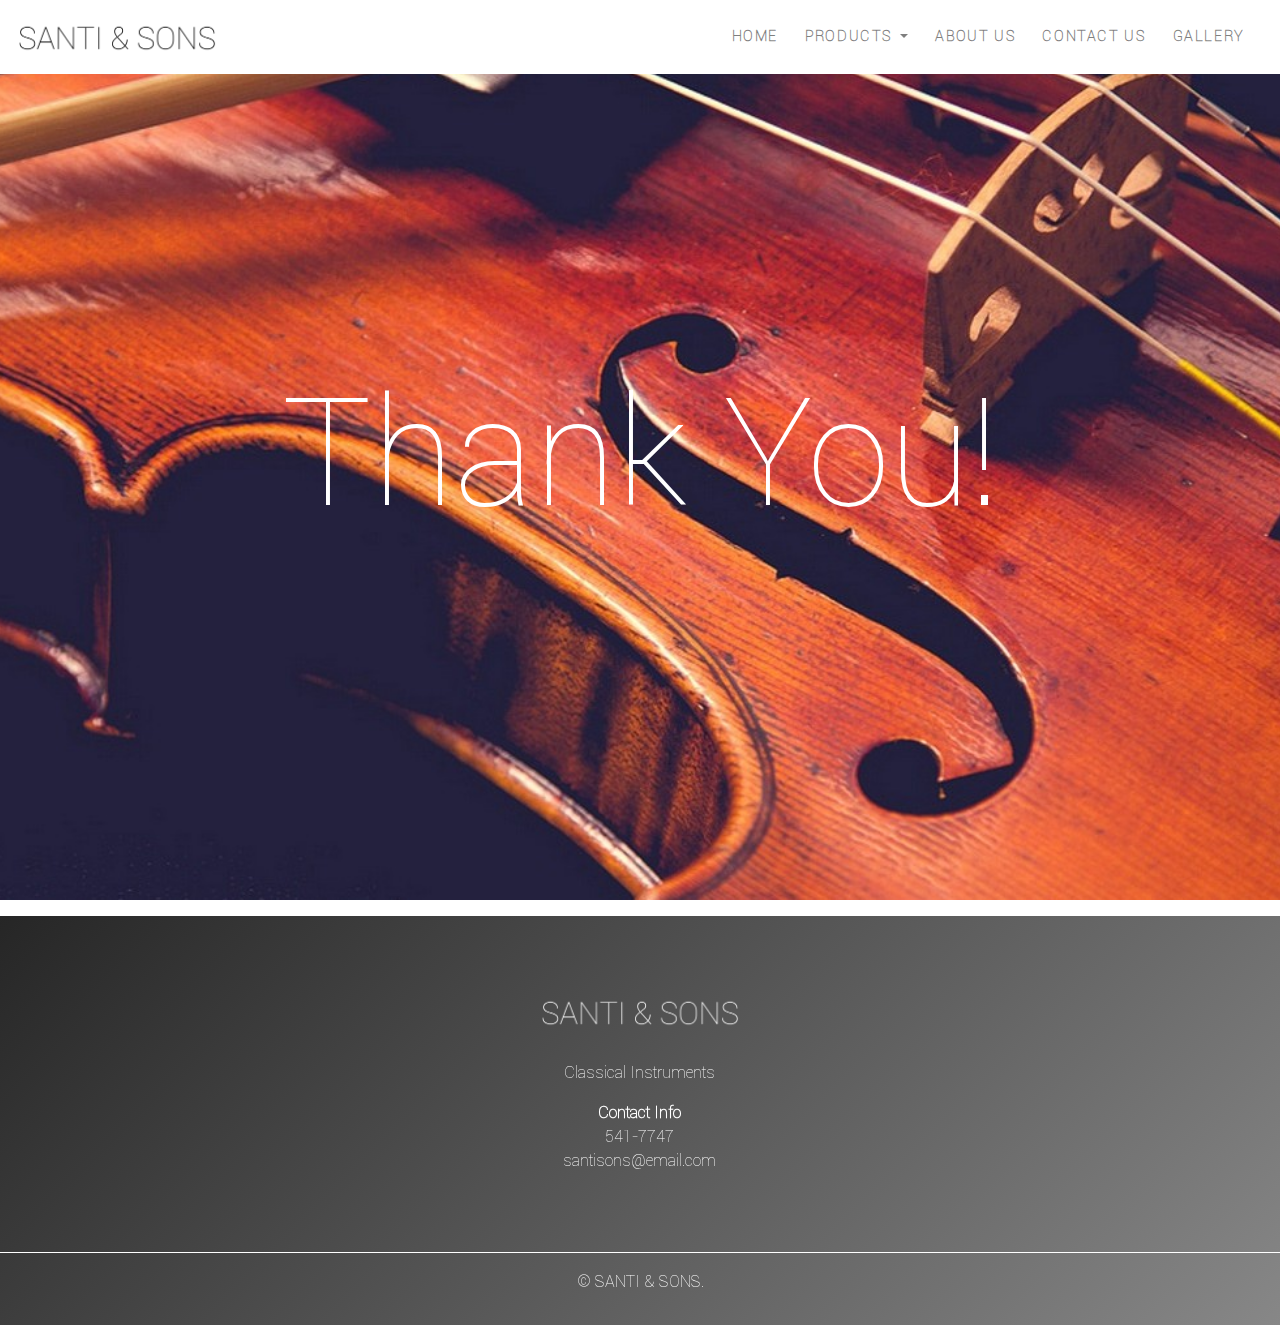
<file: thanks.html>
<!DOCTYPE html>

<html>

<head>
    <meta charset="UTF-8">
    <meta name="viewport" content="width=device-width">
    <title>SANTI & SONS</title>
    <meta name="description" content="Classical Instruments">
    <meta name="keywords" content="Musical Instruments">
    <meta name="author" content="Matthew Lawrence Guimong">
    <link rel="stylesheet" href="https://stackpath.bootstrapcdn.com/bootstrap/4.4.1/css/bootstrap.min.css"
        integrity="sha384-Vkoo8x4CGsO3+Hhxv8T/Q5PaXtkKtu6ug5TOeNV6gBiFeWPGFN9MuhOf23Q9Ifjh" crossorigin="anonymous">
    <link rel="icon" href="pictures/core/s&s.ico">
    <link rel="stylesheet" href="css/style.css">
    <link rel="stylesheet" href="css/fixed.css">
    <link rel="stylesheet" href="css/lightbox.min.css">
</head>

<body data-spy="scroll" data-target="#navbarResponsive">

    <!--Main-->

    <div id="home">

        <!--Navbar-->

        <nav class="navbar navbar-light bg-light navbar-expand-md fixed-top">
            <a class="navbar-brand" href="index.html"><img src="pictures/core/banner_b.png"></a>
            <button class="navbar-toggler" type="button" data-toggle="collapse" data-target="#navbarResponsive">
                <span class="navbar-toggler-icon"></span>
            </button>
            <div class="collapse navbar-collapse" id="navbarResponsive">
                <ul class="navbar-nav ml-auto">
                    <li class="nav-item">
                        <a class="nav-link" href="index.html">Home</a>
                    </li>
                    <li class="nav-item dropdown">
                        <a class="nav-link dropdown-toggle" href="#" id="navbarDropdown" role="button"
                            data-toggle="dropdown" aria-haspopup="true" aria-expanded="false">
                            Products
                        </a>
                        <div class="dropdown-menu" aria-labelledby="navbarDropdown">
                            <a class="dropdown-item" href="violin.html">VIOLIN</a>
                            <a class="dropdown-item" href="viola.html">VIOLA</a>
                            <a class="dropdown-item" href="piano.html">PIANO</a>
                            <a class="dropdown-item" href="cello.html">CELLO</a>
                            <a class="dropdown-item" href="bass.html">DOUBLE BASS</a>
                        </div>
                    </li>
                    <li class="nav-item">
                        <a class="nav-link" href="about.html">About Us</a>
                    </li>
                    <li class="nav-item">
                        <a class="nav-link" href="contact.html">Contact Us</a>
                    </li>
                    <li class="nav-item">
                        <a class="nav-link" href="gallery.html">Gallery</a>
                    </li>
                </ul>
            </div>
        </nav>

        <!--Background-->

        <div class="landing">
            <div class="home-wrap">
                <div class="home-inner contact">
                </div>
            </div>
        </div>
    </div>

    <!--Product-->

    <div class="caption thank text-center">
        <h1>Thank You!</h1>
    </div>

    <!--Footer-->

    <div id="footer" class="offset">
        <footer>
            <div class="row justify-content-center">
                <div class="col-md-5 text-center">
                    <img src="pictures/core/banner.png">
                    <p>Classical Instruments</p>
                    <strong>Contact Info</strong>
                    <p>541-7747<br>santisons@email.com</p>
                </div>
                <hr class="socket">
                &copy; SANTI & SONS.
            </div>
        </footer>
    </div>

    <!--Scripts-->

    <script src="https://code.jquery.com/jquery-3.4.1.slim.min.js"
        integrity="sha384-J6qa4849blE2+poT4WnyKhv5vZF5SrPo0iEjwBvKU7imGFAV0wwj1yYfoRSJoZ+n" crossorigin="anonymous">
    </script>
    <script src="https://cdn.jsdelivr.net/npm/popper.js@1.16.0/dist/umd/popper.min.js"
        integrity="sha384-Q6E9RHvbIyZFJoft+2mJbHaEWldlvI9IOYy5n3zV9zzTtmI3UksdQRVvoxMfooAo" crossorigin="anonymous">
    </script>
    <script src="https://stackpath.bootstrapcdn.com/bootstrap/4.4.1/js/bootstrap.min.js"
        integrity="sha384-wfSDF2E50Y2D1uUdj0O3uMBJnjuUD4Ih7YwaYd1iqfktj0Uod8GCExl3Og8ifwB6" crossorigin="anonymous">
    </script>
    <script src="js/lightbox-plus-jquery.min.js"></script>

</body>

</html>
</file>
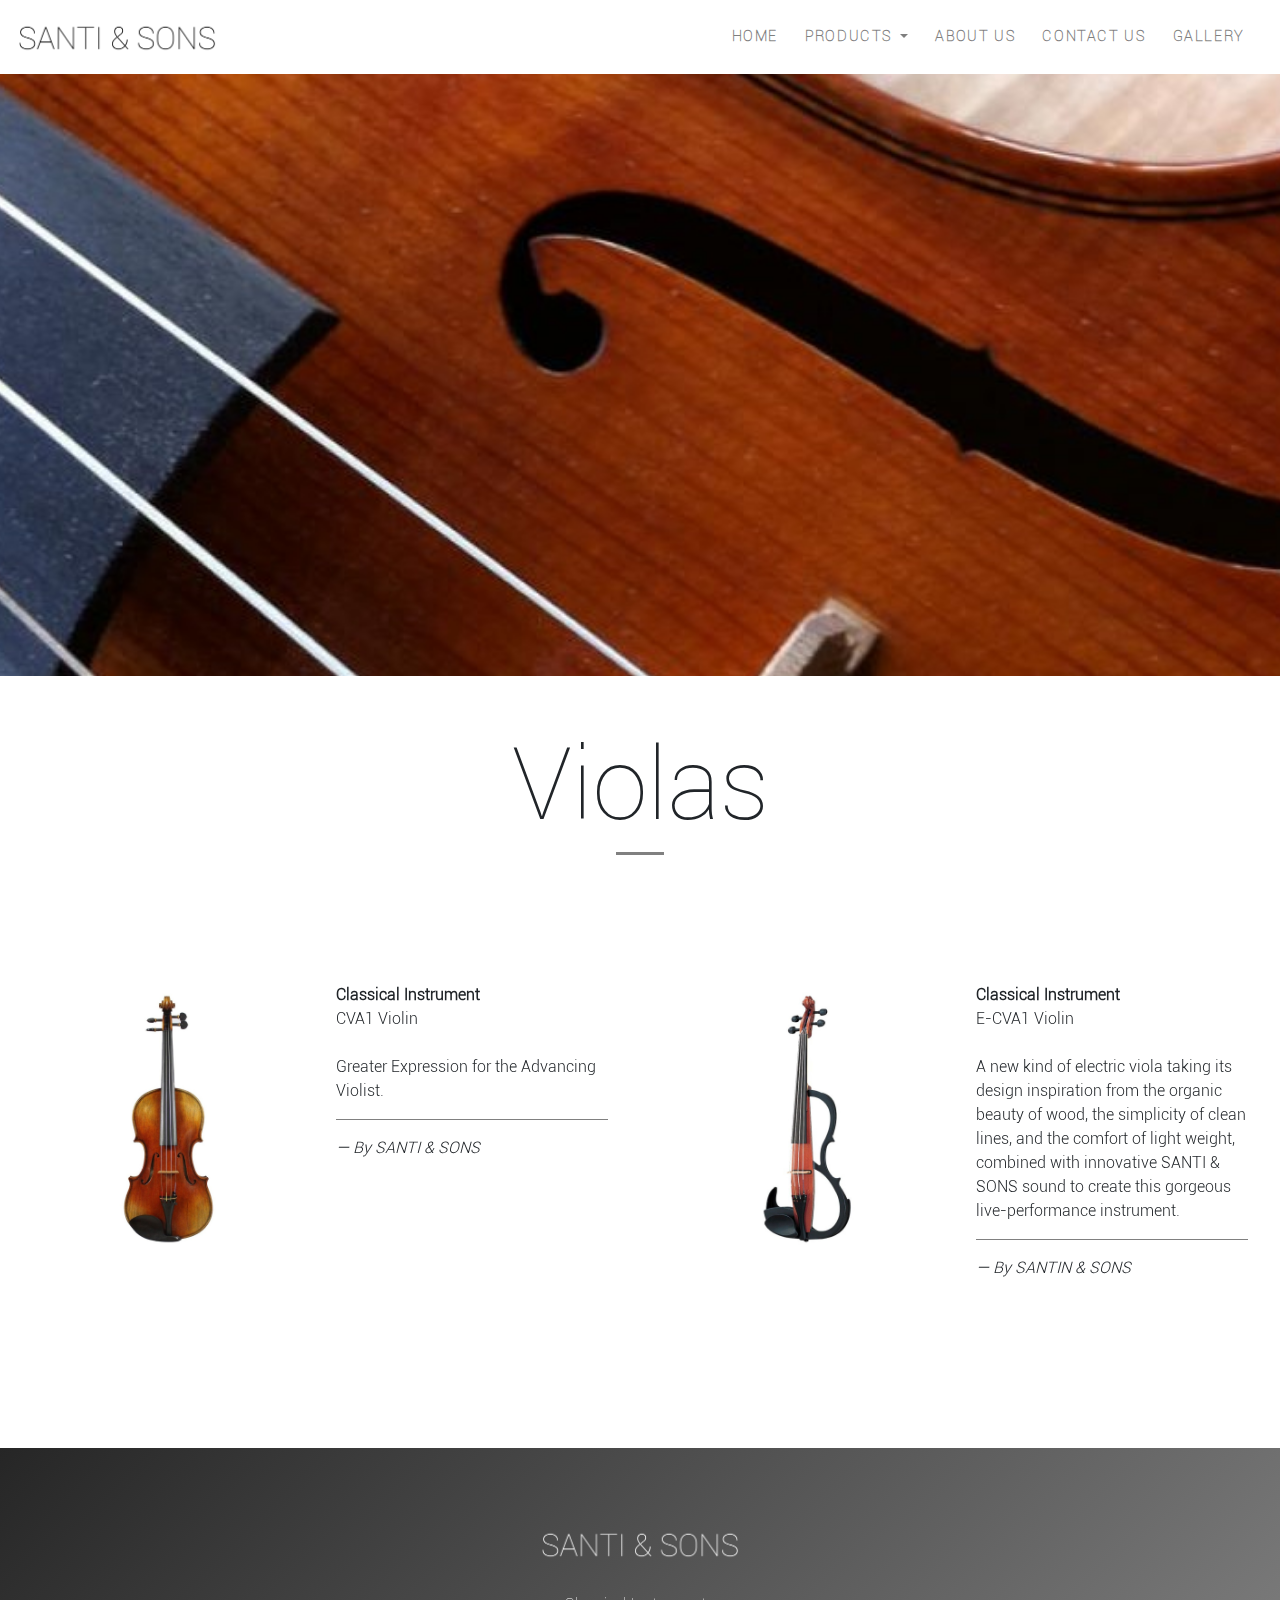
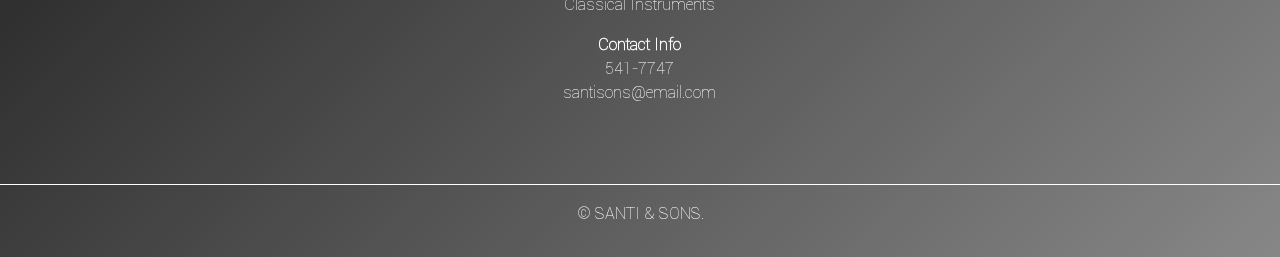
<file: viola.html>
<!DOCTYPE html>

<html>

<head>
    <meta charset="UTF-8">
    <meta name="viewport" content="width=device-width">
    <title>SANTI & SONS</title>
    <meta name="description" content="Classical Instruments">
    <meta name="keywords" content="Musical Instruments">
    <meta name="author" content="Matthew Lawrence Guimong">
    <link rel="stylesheet" href="https://stackpath.bootstrapcdn.com/bootstrap/4.4.1/css/bootstrap.min.css"
        integrity="sha384-Vkoo8x4CGsO3+Hhxv8T/Q5PaXtkKtu6ug5TOeNV6gBiFeWPGFN9MuhOf23Q9Ifjh" crossorigin="anonymous">
    <link rel="icon" href="pictures/core/s&s.ico">
    <link rel="stylesheet" href="css/style.css">
    <link rel="stylesheet" href="css/fixed.css">
    <link rel="stylesheet" href="css/lightbox.min.css">
</head>

<body data-spy="scroll" data-target="#navbarResponsive">

    <!--Main-->

    <div id="home">

        <!--Navbar-->

        <nav class="navbar navbar-light bg-light navbar-expand-md fixed-top">
            <a class="navbar-brand" href="index.html"><img src="pictures/core/banner_b.png"></a>
            <button class="navbar-toggler" type="button" data-toggle="collapse" data-target="#navbarResponsive">
                <span class="navbar-toggler-icon"></span>
            </button>
            <div class="collapse navbar-collapse" id="navbarResponsive">
                <ul class="navbar-nav ml-auto">
                    <li class="nav-item">
                        <a class="nav-link" href="index.html">Home</a>
                    </li>
                    <li class="nav-item dropdown">
                        <a class="nav-link dropdown-toggle" href="#" id="navbarDropdown" role="button"
                            data-toggle="dropdown" aria-haspopup="true" aria-expanded="false">
                            Products
                        </a>
                        <div class="dropdown-menu" aria-labelledby="navbarDropdown">
                            <a class="dropdown-item" href="violin.html">VIOLIN</a>
                            <a class="dropdown-item" href="viola.html">VIOLA</a>
                            <a class="dropdown-item" href="piano.html">PIANO</a>
                            <a class="dropdown-item" href="cello.html">CELLO</a>
                            <a class="dropdown-item" href="bass.html">DOUBLE BASS</a>
                        </div>
                    </li>
                    <li class="nav-item">
                        <a class="nav-link" href="about.html">About Us</a>
                    </li>
                    <li class="nav-item">
                        <a class="nav-link" href="contact.html">Contact Us</a>
                    </li>
                    <li class="nav-item">
                        <a class="nav-link" href="gallery.html">Gallery</a>
                    </li>
                </ul>
            </div>
        </nav>

        <!--Background-->

        <div class="landing">
            <div class="home-wrap">
                <div class="home-inner">
                </div>
            </div>
        </div>
    </div>

    <!--Product-->

    <div id="products" class="offset">
        <div class="jumbotron">
            <div class="col-12 text-center">
                <h3 class="heading prod">Violas</h3>
                <div class="heading-underline"></div>
            </div>

            <div class="row">
                <div class="col-md-6 make">
                    <div class="row">
                        <div class="col-md-6 mod">
                            <a href="pictures/products/viola3.jpg" data-lightbox="mygallery"><img
                                    src="pictures/products/viola3.jpg"></a>
                        </div>

                        <div class="col-md-6">
                            <blockquote>
                                <strong>Classical Instrument</strong>
                                <br>
                                CVA1 Violin
                                <br>
                                <br>
                                Greater Expression for the Advancing Violist.
                                <hr class="clients-hr">
                                <cite>&#8212; By SANTI & SONS</cite>
                            </blockquote>
                        </div>
                    </div>
                </div>

                <div class="col-md-6 make">
                    <div class="row">
                        <div class="col-md-6 mod">
                            <a href="pictures/products/viola4.jpg" data-lightbox="mygallery"><img
                                    src="pictures/products/viola4.jpg"></a>
                        </div>

                        <div class="col-md-6">
                            <blockquote>
                                <strong>Classical Instrument</strong>
                                <br>
                                E-CVA1 Violin
                                <br>
                                <br>
                                A new kind of electric viola taking its design inspiration from the organic beauty of
                                wood, the simplicity of clean lines, and the comfort of light weight, combined with
                                innovative SANTI & SONS sound to create this gorgeous live-performance instrument.
                                <hr class="clients-hr">
                                <cite>&#8212; By SANTIN & SONS</cite>
                            </blockquote>
                        </div>
                    </div>
                </div>
            </div>
        </div>
    </div>

    <!--Footer-->

    <div id="footer" class="offset">
        <footer>
            <div class="row justify-content-center">
                <div class="col-md-5 text-center">
                    <img src="pictures/core/banner.png">
                    <p>Classical Instruments</p>
                    <strong>Contact Info</strong>
                    <p>541-7747<br>santisons@email.com</p>
                </div>
                <hr class="socket">
                &copy; SANTI & SONS.
            </div>
        </footer>
    </div>

    <!--Scripts-->

    <script src="https://code.jquery.com/jquery-3.4.1.slim.min.js"
        integrity="sha384-J6qa4849blE2+poT4WnyKhv5vZF5SrPo0iEjwBvKU7imGFAV0wwj1yYfoRSJoZ+n" crossorigin="anonymous">
    </script>
    <script src="https://cdn.jsdelivr.net/npm/popper.js@1.16.0/dist/umd/popper.min.js"
        integrity="sha384-Q6E9RHvbIyZFJoft+2mJbHaEWldlvI9IOYy5n3zV9zzTtmI3UksdQRVvoxMfooAo" crossorigin="anonymous">
    </script>
    <script src="https://stackpath.bootstrapcdn.com/bootstrap/4.4.1/js/bootstrap.min.js"
        integrity="sha384-wfSDF2E50Y2D1uUdj0O3uMBJnjuUD4Ih7YwaYd1iqfktj0Uod8GCExl3Og8ifwB6" crossorigin="anonymous">
    </script>
    <script src="js/lightbox-plus-jquery.min.js"></script>

</body>

</html>
</file>
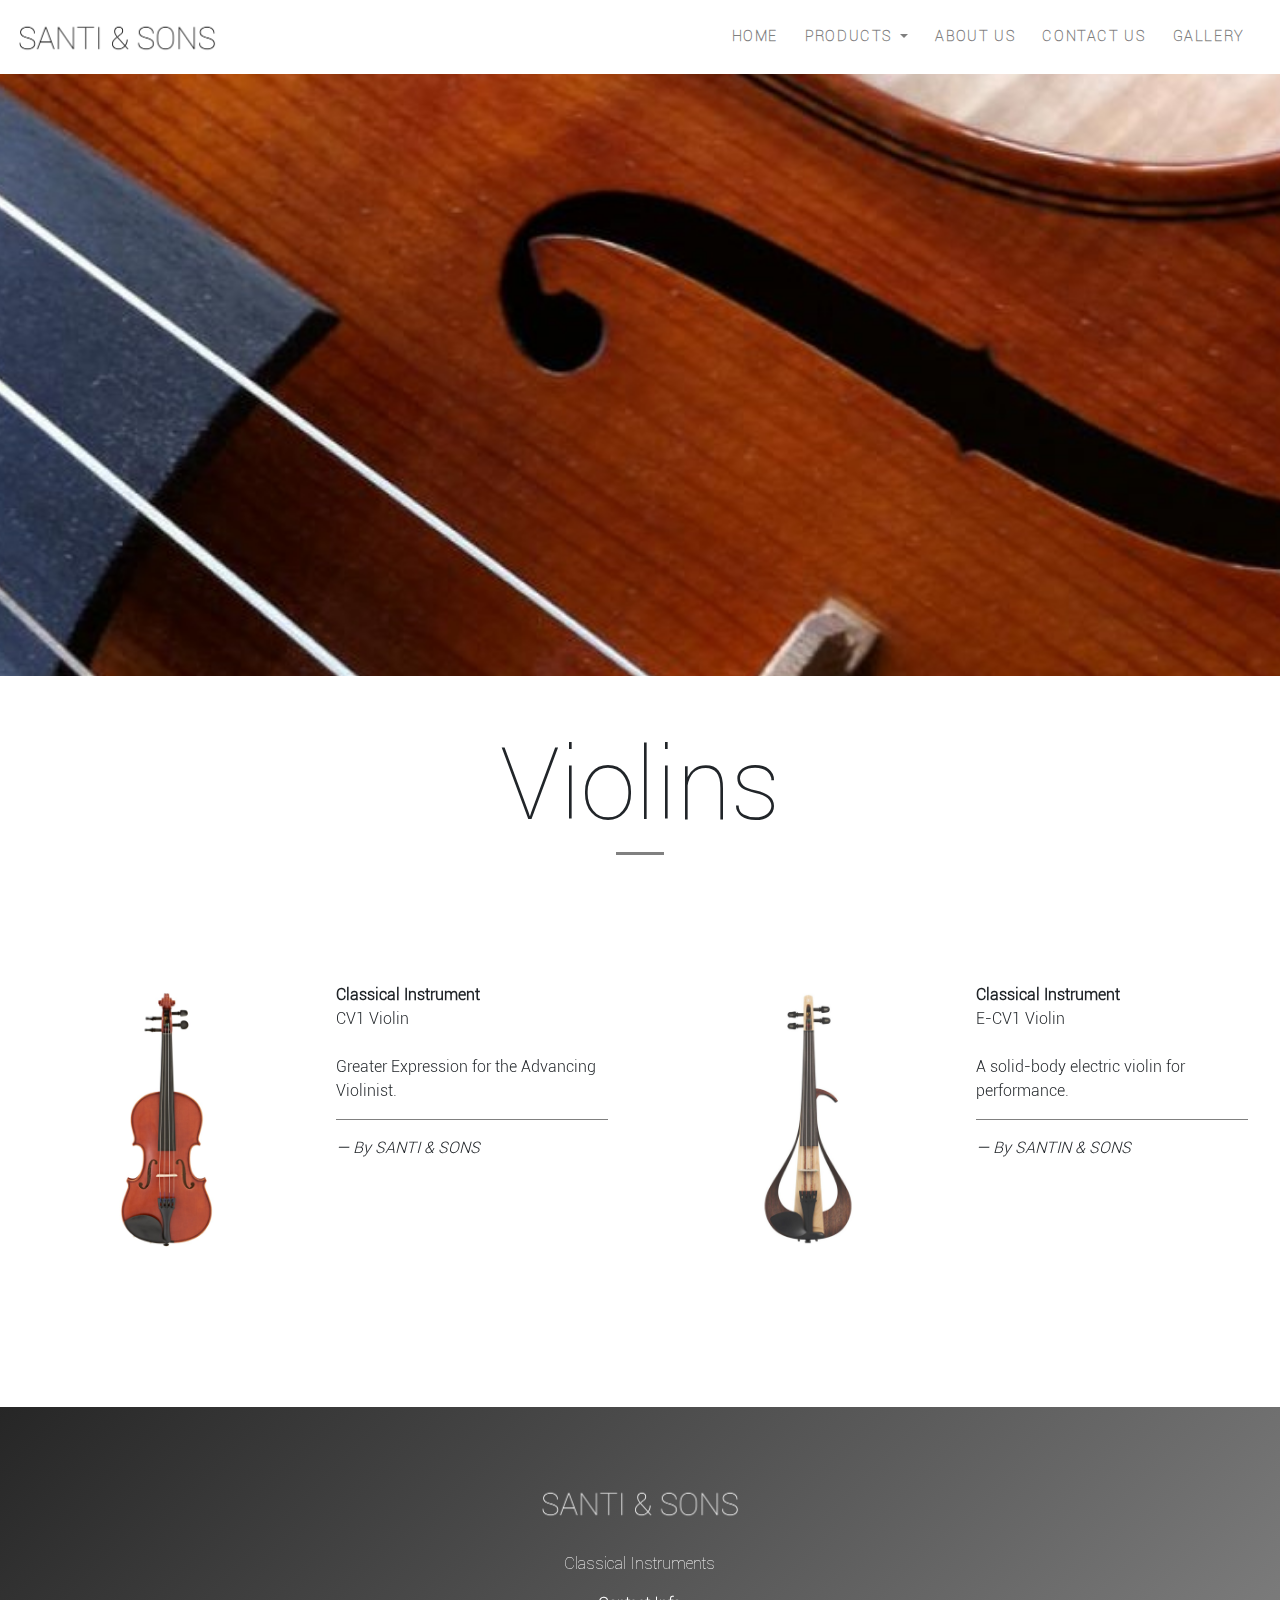
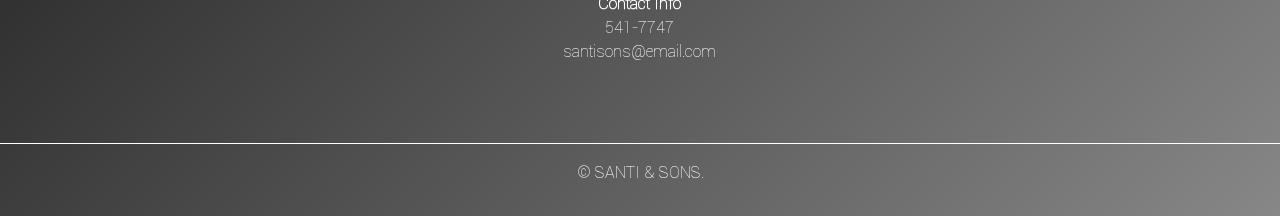
<file: violin.html>
<!DOCTYPE html>

<html>

<head>
    <meta charset="UTF-8">
    <meta name="viewport" content="width=device-width">
    <title>SANTI & SONS</title>
    <meta name="description" content="Classical Instruments">
    <meta name="keywords" content="Musical Instruments">
    <meta name="author" content="Matthew Lawrence Guimong">
    <link rel="stylesheet" href="https://stackpath.bootstrapcdn.com/bootstrap/4.4.1/css/bootstrap.min.css"
        integrity="sha384-Vkoo8x4CGsO3+Hhxv8T/Q5PaXtkKtu6ug5TOeNV6gBiFeWPGFN9MuhOf23Q9Ifjh" crossorigin="anonymous">
    <link rel="icon" href="pictures/core/s&s.ico">
    <link rel="stylesheet" href="css/style.css">
    <link rel="stylesheet" href="css/fixed.css">
    <link rel="stylesheet" href="css/lightbox.min.css">
</head>

<body data-spy="scroll" data-target="#navbarResponsive">

    <!--Main-->

    <div id="home">

        <!--Navbar-->

        <nav class="navbar navbar-light bg-light navbar-expand-md fixed-top">
            <a class="navbar-brand" href="index.html"><img src="pictures/core/banner_b.png"></a>
            <button class="navbar-toggler" type="button" data-toggle="collapse" data-target="#navbarResponsive">
                <span class="navbar-toggler-icon"></span>
            </button>
            <div class="collapse navbar-collapse" id="navbarResponsive">
                <ul class="navbar-nav ml-auto">
                    <li class="nav-item">
                        <a class="nav-link" href="index.html">Home</a>
                    </li>
                    <li class="nav-item dropdown">
                        <a class="nav-link dropdown-toggle" href="#" id="navbarDropdown" role="button"
                            data-toggle="dropdown" aria-haspopup="true" aria-expanded="false">
                            Products
                        </a>
                        <div class="dropdown-menu" aria-labelledby="navbarDropdown">
                            <a class="dropdown-item" href="violin.html">VIOLIN</a>
                            <a class="dropdown-item" href="viola.html">VIOLA</a>
                            <a class="dropdown-item" href="piano.html">PIANO</a>
                            <a class="dropdown-item" href="cello.html">CELLO</a>
                            <a class="dropdown-item" href="bass.html">DOUBLE BASS</a>
                        </div>
                    </li>
                    <li class="nav-item">
                        <a class="nav-link" href="about.html">About Us</a>
                    </li>
                    <li class="nav-item">
                        <a class="nav-link" href="contact.html">Contact Us</a>
                    </li>
                    <li class="nav-item">
                        <a class="nav-link" href="gallery.html">Gallery</a>
                    </li>
                </ul>
            </div>
        </nav>

        <!--Background-->

        <div class="landing">
            <div class="home-wrap">
                <div class="home-inner">
                </div>
            </div>
        </div>
    </div>

    <!--Products-->

    <div id="products" class="offset">
        <div class="jumbotron">
            <div class="col-12 text-center">
                <h3 class="heading prod">Violins</h3>
                <div class="heading-underline"></div>
            </div>

            <div class="row">
                <div class="col-md-6 make">
                    <div class="row">
                        <div class="col-md-6 mod">
                            <a href="pictures/products/violin3.jpg" data-lightbox="mygallery"><img
                                    src="pictures/products/violin3.jpg"></a>
                        </div>

                        <div class="col-md-6">
                            <blockquote>
                                <strong>Classical Instrument</strong>
                                <br>
                                CV1 Violin
                                <br>
                                <br>
                                Greater Expression for the Advancing Violinist.
                                <hr class="clients-hr">
                                <cite>&#8212; By SANTI & SONS</cite>
                            </blockquote>
                        </div>
                    </div>
                </div>

                <div class="col-md-6 make">
                    <div class="row">
                        <div class="col-md-6 mod">
                            <a href="pictures/products/violin4.jpg" data-lightbox="mygallery"><img
                                    src="pictures/products/violin4.jpg"></a>
                        </div>

                        <div class="col-md-6">
                            <blockquote>
                                <strong>Classical Instrument</strong>
                                <br>
                                E-CV1 Violin
                                <br>
                                <br>
                                A solid-body electric violin for performance.
                                <hr class="clients-hr">
                                <cite>&#8212; By SANTIN & SONS</cite>
                            </blockquote>
                        </div>
                    </div>
                </div>
            </div>
        </div>
    </div>

    <!--Footer-->

    <div id="footer" class="offset">
        <footer>
            <div class="row justify-content-center">
                <div class="col-md-5 text-center">
                    <img src="pictures/core/banner.png">
                    <p>Classical Instruments</p>
                    <strong>Contact Info</strong>
                    <p>541-7747<br>santisons@email.com</p>
                </div>
                <hr class="socket">
                &copy; SANTI & SONS.
            </div>
        </footer>
    </div>

    <!--Scripts-->

    <script src="https://code.jquery.com/jquery-3.4.1.slim.min.js"
        integrity="sha384-J6qa4849blE2+poT4WnyKhv5vZF5SrPo0iEjwBvKU7imGFAV0wwj1yYfoRSJoZ+n" crossorigin="anonymous">
    </script>
    <script src="https://cdn.jsdelivr.net/npm/popper.js@1.16.0/dist/umd/popper.min.js"
        integrity="sha384-Q6E9RHvbIyZFJoft+2mJbHaEWldlvI9IOYy5n3zV9zzTtmI3UksdQRVvoxMfooAo" crossorigin="anonymous">
    </script>
    <script src="https://stackpath.bootstrapcdn.com/bootstrap/4.4.1/js/bootstrap.min.js"
        integrity="sha384-wfSDF2E50Y2D1uUdj0O3uMBJnjuUD4Ih7YwaYd1iqfktj0Uod8GCExl3Og8ifwB6" crossorigin="anonymous">
    </script>
    <script src="js/lightbox-plus-jquery.min.js"></script>

</body>

</html>
</file>
<file: css/style.css>
@font-face {
    src: url(../fonts/Roboto-Thin.ttf);
    font-family: robotot;
}

@font-face {
    src: url(../fonts/Roboto-Light.ttf);
    font-family: robotol;
}

body {
    overflow-x: hidden;
    font-family: robotot;
}

/*Navbar*/

.navbar {
    text-transform: uppercase;
    font-weight: 700;
    font-size: .9rem;
    letter-spacing: .1rem;
    background: rgb(255, 255, 255) !important;
}

.navbar-brand img {
    height: 3rem;
}

.navbar-nav li {
    padding-right: .7rem;
}

.navbar-dark .navbar-nav .nav-link {
    color: black;
    padding-top: .7rem;
}

.navbar-dark .navbar-nav .nav-link.active,
.navbar-dark .navbar-nav .nav-link:hover {
    color: grey;
}

/*Background*/

.home-inner {
    background-image: url(../pictures/products/violin0.jpg);
}

.piano {
    background-image: url(../pictures/products/upiano0.jpg)
}

.about {
    background-image: url(../pictures/bg/b0.jpg);
}

.contact {
    background-image: url(../pictures/bg/b5.jpg);
}

.gallery {
    background-image: url(../pictures/bg/b1.jpg);
}

.video-background {
    position: relative;
    width: 100%;
    min-height: 100vh;
}

#bg-vid {
    width: 100%;
}

/*Caption*/

.caption {
    width: 100%;
    max-width: 100%;
    position: absolute;
    top: 35%;
    color: white;
}

.caption img {
    width: 50%;
}

.caption h1 {
    padding-bottom: 1rem;
}

.btn-lg {
    border-width: medium;
    border-radius: 0;
    padding: .6rem 1, 3rem;
    font-size: 1.1rem;
}

/*Product*/

.jumbotron {
    background-color: white;
    font-family: robotol;
    margin-bottom: 0;
    padding: 2rem 0 3.5rem;
    border-radius: 0;
    font-family: robotol;
}

.jumbotron img {
    border-radius: 2%;
}

.product img {
    width: 100%;
}

.prod {
    font-family: robotot;
    font-size: 100px;
}

.vio {
    font-family: robotot;
    font-size: 50px;
}

h3 .heading {
    font-size: 1.9rem;
    font-weight: 700;
    text-transform: uppercase;
    margin-bottom: 1.9rem;
}

.heading-underline {
    width: 3rem;
    height: .2rem;
    background-color: grey;
    margin: 0 auto 2rem;
}

.product,
.mod {
    transition: transform .3s;
}

.product:hover,
.mod:hover {
    transform: scale(1.02);
}


.product h3 {
    font-size: 1.3rem;
    text-transform: uppercase;
    padding-bottom: .4rem;
}

#info {
    font-family: robotol;
}

#info img {
    width: 80%;
}

.left {
    margin-top: 9rem;
}

.fixed {
    background-image: url(../pictures/bg/b9.jpg);
    z-index: -1;
}

.dark {
    background-color: rgba(0, 0, 0, 0.75);
    color: white;
    padding: 7rem 2rem;
}

.fixed-background h5 {
    margin-bottom: 2rem;
}

.fixed-background p {
    margin-top: 1.5rem;
}

.clients img {
    width: 100%;
    border-radius: 50%;
}

.clients {
    font-family: robotol;
}

.clients-hr {
    border-top: .05rem solid grey;
}

.make {
    margin: 3rem 0rem;
}

.make img {
    width: 100%;
}

.abut {
    margin: 3rem 0rem;
}

/*Footer*/

footer {
    background: linear-gradient(-45deg, #878787, #262626);
    color: white;
    padding: 2rem 0 2rem;
    margin-top: 1rem;
}

footer img {
    height: 3rem;
    margin: 1.5rem 0;
}

footer a {
    color: white;

}

hr.socket {
    width: 100%;
    border-top: .1rem solid white;
    margin-top: 3rem;
}

/*============= Media =============*/

@media (max-width: 1000px) {
    .jumbotronn {
        margin-top: -8rem;
    }

}

@media (max-width: 850px) {
    .jumbotronn {
        margin-top: -10rem;
    }

}

@media (max-width: 780px) {

    #slid {
        margin-top: 4.55rem;
    }

    .jumbotron {
        margin-top: -10rem;
    }

    .jumbotronn {
        margin-top: -35rem;
    }

    .caption img {
        font-size: 2rem;
        padding-bottom: 1rem;
    }

    .caption h3 {
        font-size: 1.2rem;
        padding-bottom: 1.6rem;
    }

    .btn-lg {
        padding: .5rem 3rem;
        font-size: 1rem;
    }

    #clients {
        margin-top: 20rem;
    }

    .clients img {
        max-width: 50%;
        display: block;
        margin: 0 auto;
    }

    #info img {
        max-width: 65%;
        display: block;
        margin: 0 auto;
    }

    .caption {
        margin-top: -9.5rem;
    }

    #mproducts {
        margin-top: 20rem;
    }

    #mproducts img {
        max-width: 60%;
        display: block;
        margin: 0 auto;
    }
}

@media (max-width: 600px) {

    #slid {
        margin-top: 5rem;
    }

    .jumbotron {
        margin-top: -10rem;
    }

    .jumbotronn {
        margin-top: -40rem;
    }

    .caption img {
        font-size: 2rem;
        padding-bottom: 1rem;
    }

    .caption h3 {
        font-size: 1.2rem;
        padding-bottom: 1.6rem;
    }

    .btn-lg {
        padding: .5rem 3rem;
        font-size: 1rem;
        margin-top: -1rem;
    }

    #clients {
        margin-top: 20rem;
    }

    .clients img {
        max-width: 50%;
        display: block;
        margin: 0 auto;
    }

    #info img {
        max-width: 65%;
        display: block;
        margin: 0 auto;
    }

    .caption {
        margin-top: -9.5rem;
    }

    #mproducts img {
        max-width: 60%;
        display: block;
        margin: 0 auto;
    }
}

@media (max-width: 450px) {

    .prod {
        font-family: robotot;
        font-size: 50px;
    }

    #slid {
        margin-top: 3.5rem;
    }

    .navbar-brand img {
        height: 1.5rem;
    }

    .jumbotron {
        margin-top: -15rem;
    }

    .jumbotronn {
        margin-top: -40rem;
    }

    .caption img {
        font-size: 2rem;
        padding-bottom: -5rem;
    }

    .caption h3 {
        font-size: 1.2rem;
        padding-bottom: 2rem;
    }

    .btn-lg {
        padding: .3rem 1rem;
        font-size: 1rem;
        margin-top: -2rem;
    }

    .clients img {
        max-width: 50%;
        display: block;
        margin: 0 auto;
    }

    #info img {
        max-width: 65%;
        display: block;
        margin: 0 auto;
    }

    .caption {
        margin-top: -8rem;
    }

    #mproducts img {
        max-width: 60%;
        display: block;
        margin: 0 auto;
    }

    .video-background {
        padding-top: 3.5rem;
    }
}

/*Per-Page*/

#mproduct {
    padding-top: 5rem;
}

.container {
    position: relative;
    margin: auto;
    overflow: hidden;
    width: 100%;
    height: 400px;
    background: white;
    border-radius: 10px;
}

.container img {
    width: 290px;
    margin-top: 47px;
}

#products {
    padding-top: 5rem;
    margin-top: -19rem;
}

.home-wrap {
    background-color: rgba(0, 0, 0, 0.75);
    color: white;
    padding: 7rem 2rem;
}

#slid a {
    color: white;
}

#slid h1 {
    font-family: robotot;
    font-size: 100px;
}

#Mproducts {
    margin-top: 2rem;
}

.sel[target=_pic] {
    background-color: black;
    color: white;
}

.thank h1{
    margin-top: 3rem;
    font-size: 150px;
}
</file>
<file: css/fixed.css>
/*--Padding --*/
[class*="col-"] {
  padding: 1rem;
}

/*--Fix --*/
.row, .container-fluid {
margin-left: 0px!important;
margin-right: 0px!important;
}

/*--Fixed Navbars Scroll--*/
.fixed-top  {
 -webkit-backface-visibility: hidden;
}

/*--Landing Section--*/
.landing {
  position: relative;
  width: 100%;
  height: 100vh;
  display: table;
  z-index: -1;
}
.home-wrap {
  clip: rect(0, auto, auto, 0);
  position: absolute;
  top: 0;
  left: 0;
  width: 100%;
  height: 100%;
}
.home-inner {
  position: fixed;
  display: table;
  top: 0;
  left: 0;
  width: 100%;
  height: 100%;
  background-size: cover;
  background-position: center center;
  -webkit-transform: translateZ(0);
          transform: translateZ(0);
  will-change: transform;
}

/*--Background Image--*/
.fixed-background {
  position: relative;
  width: 100%;
}
.fixed-wrap {
  clip: rect(0, auto, auto, 0);
  position: absolute;
  top: 0;
  left: 0;
  width: 100%;
  height: 100%;
  z-index: -999!important;
}
.fixed {
  position: fixed;
  display: block;
  top: 0;
  left: 0;
  width: 100%;
  height: 100%;
  background-size: cover;
  background-position: center center;
  -webkit-transform: translateZ(0);
          transform: translateZ(0);
  will-change: transform;
}
</file>
